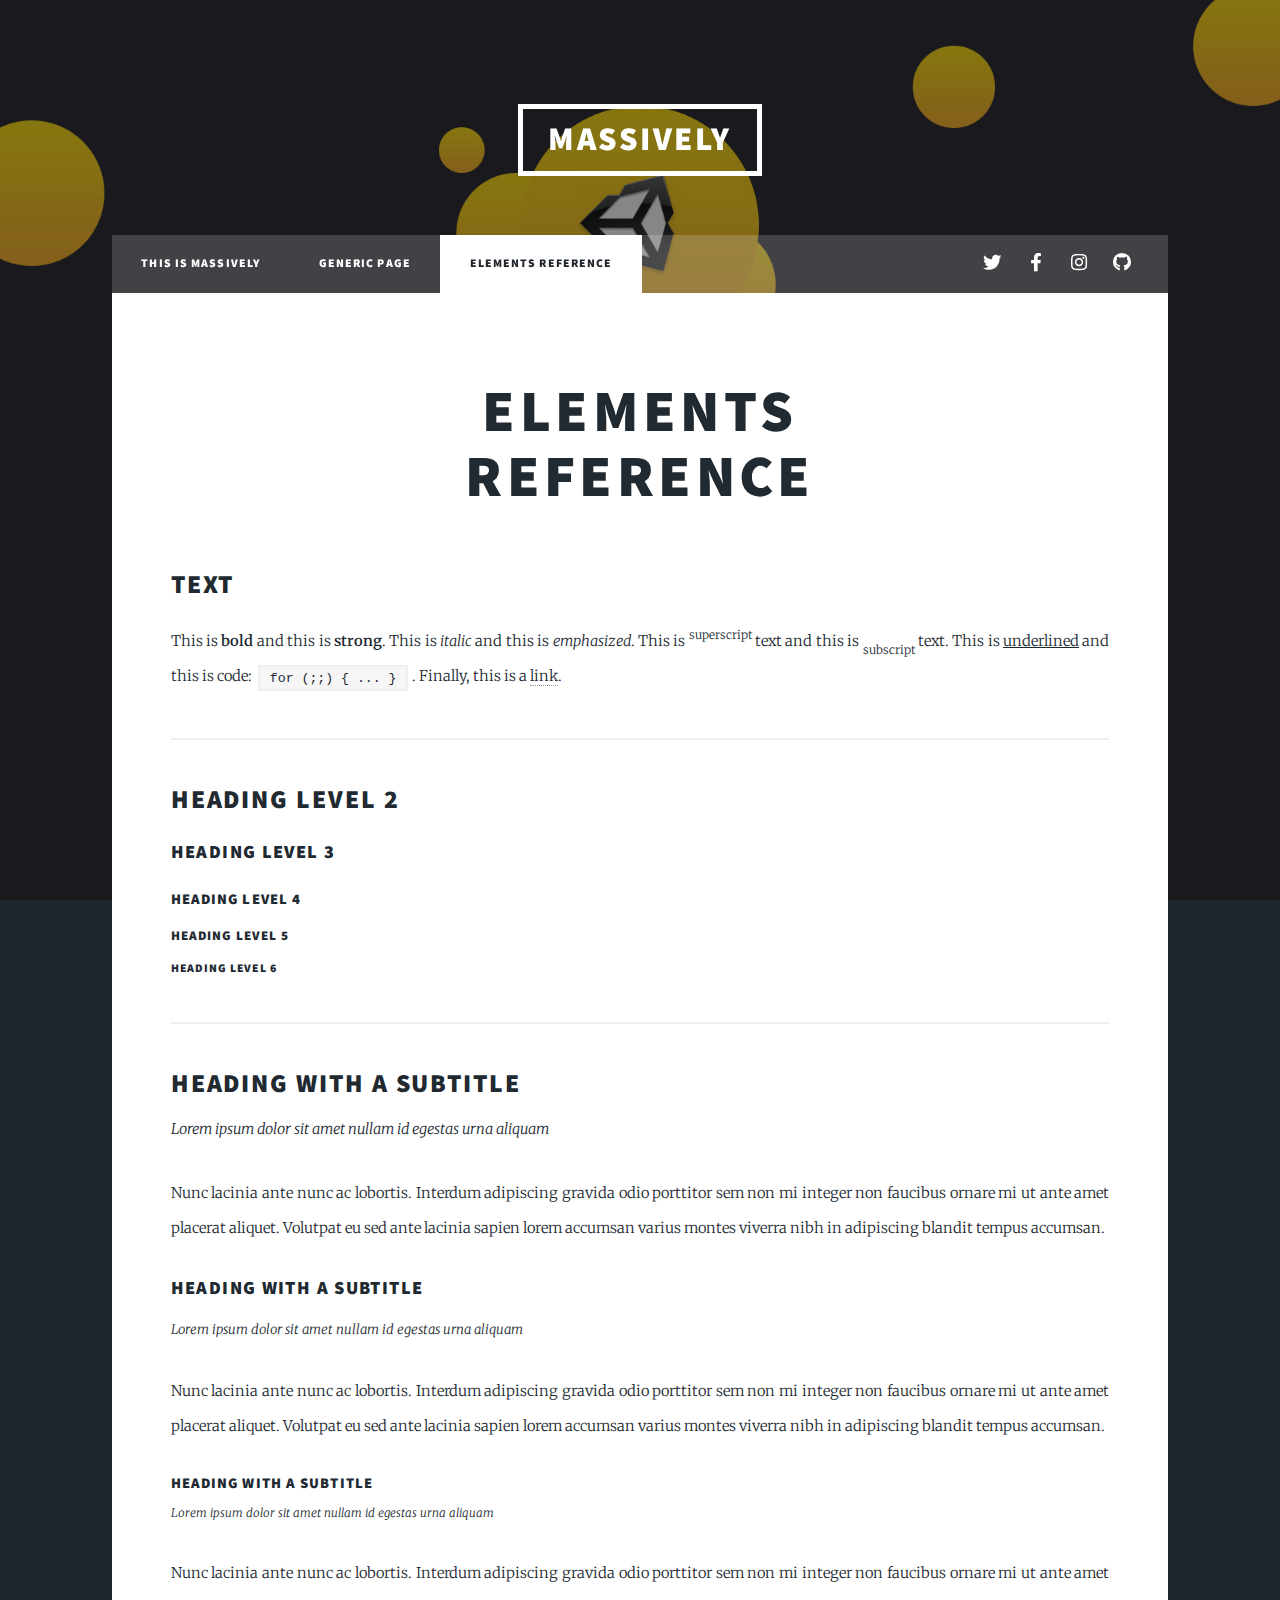
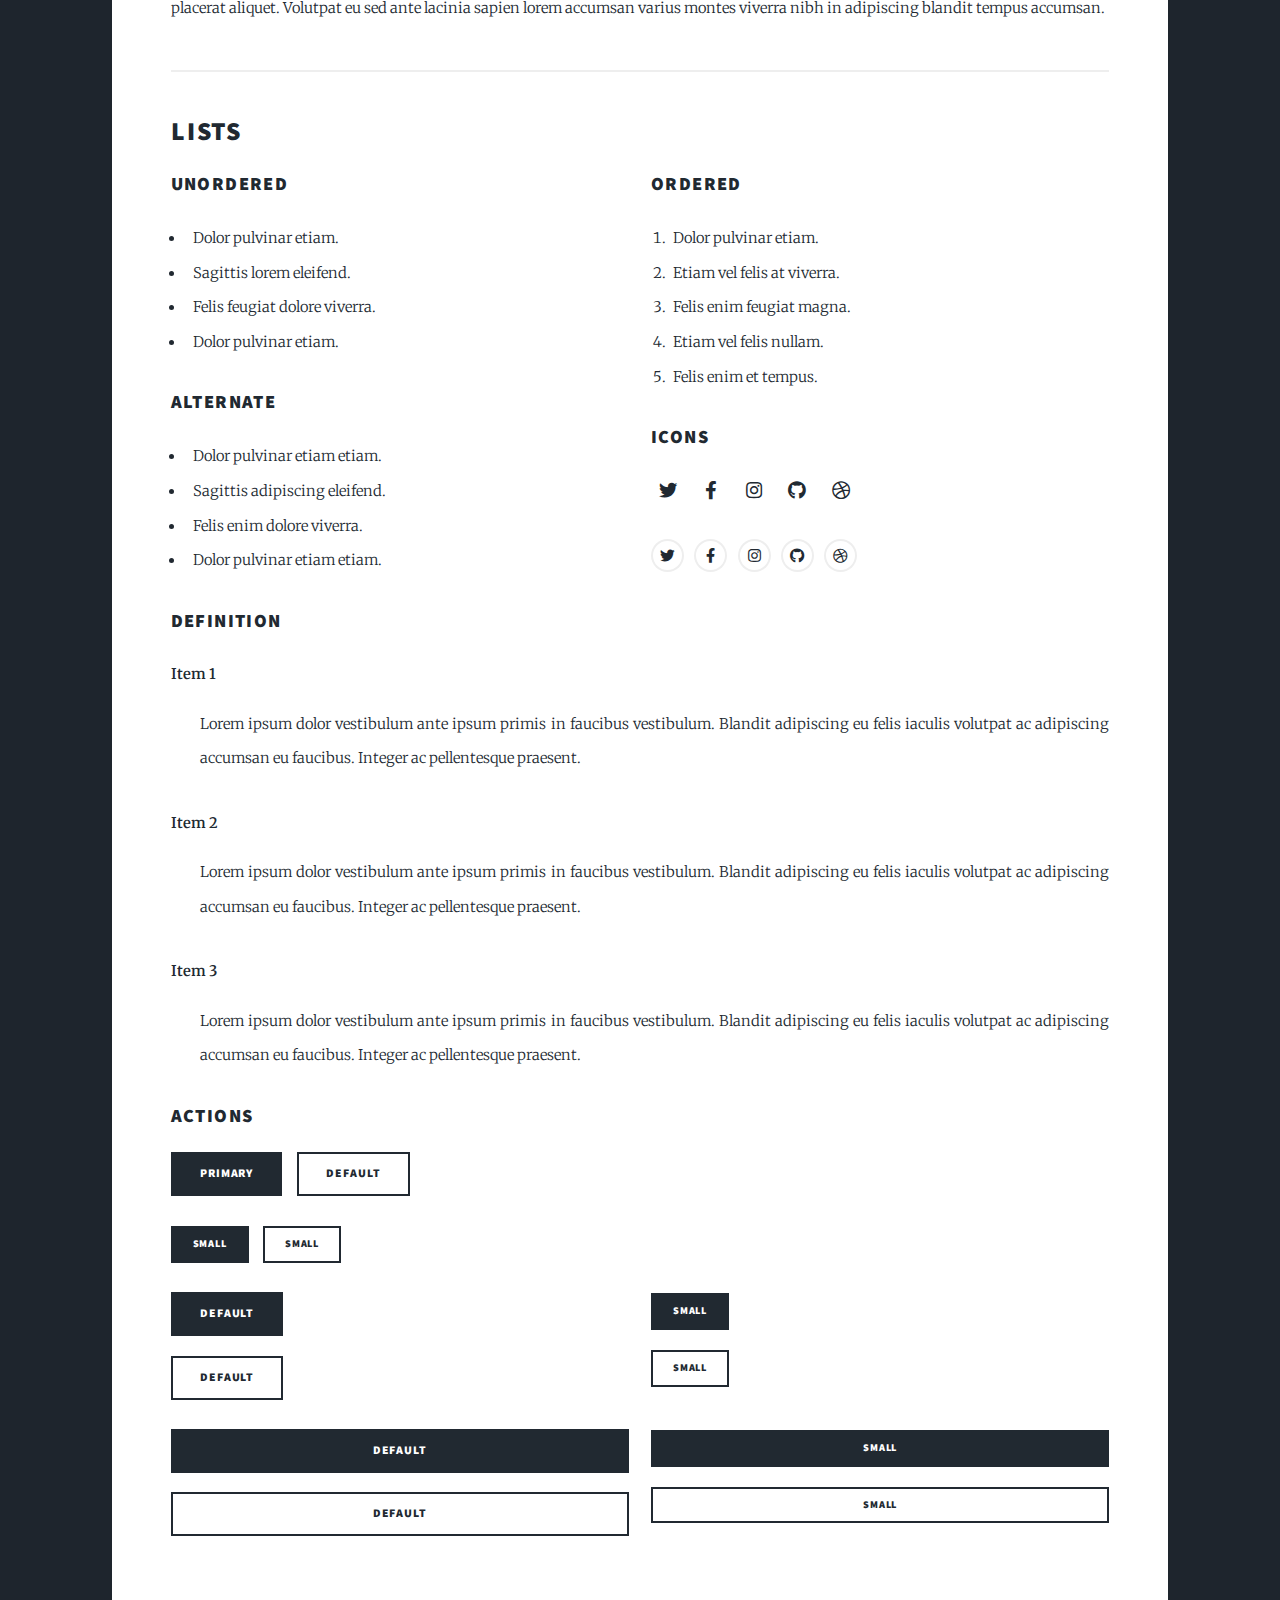
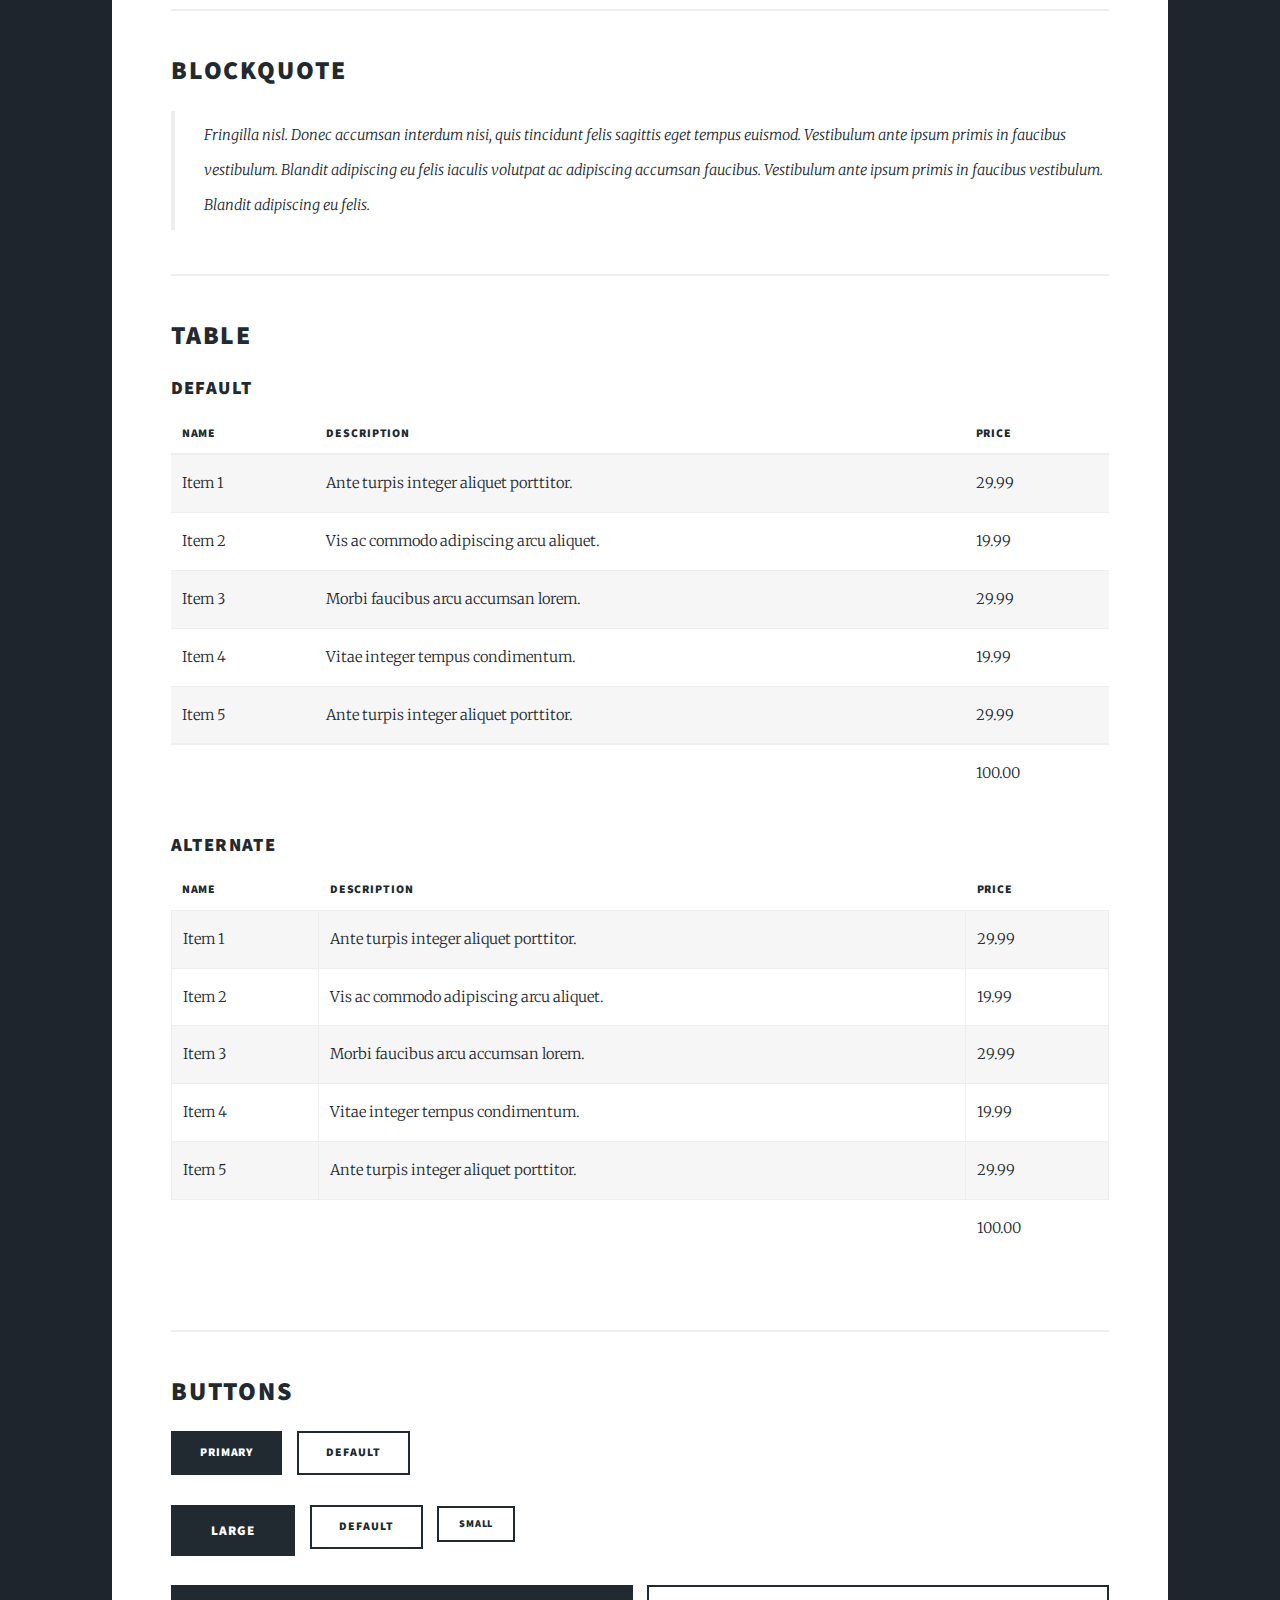
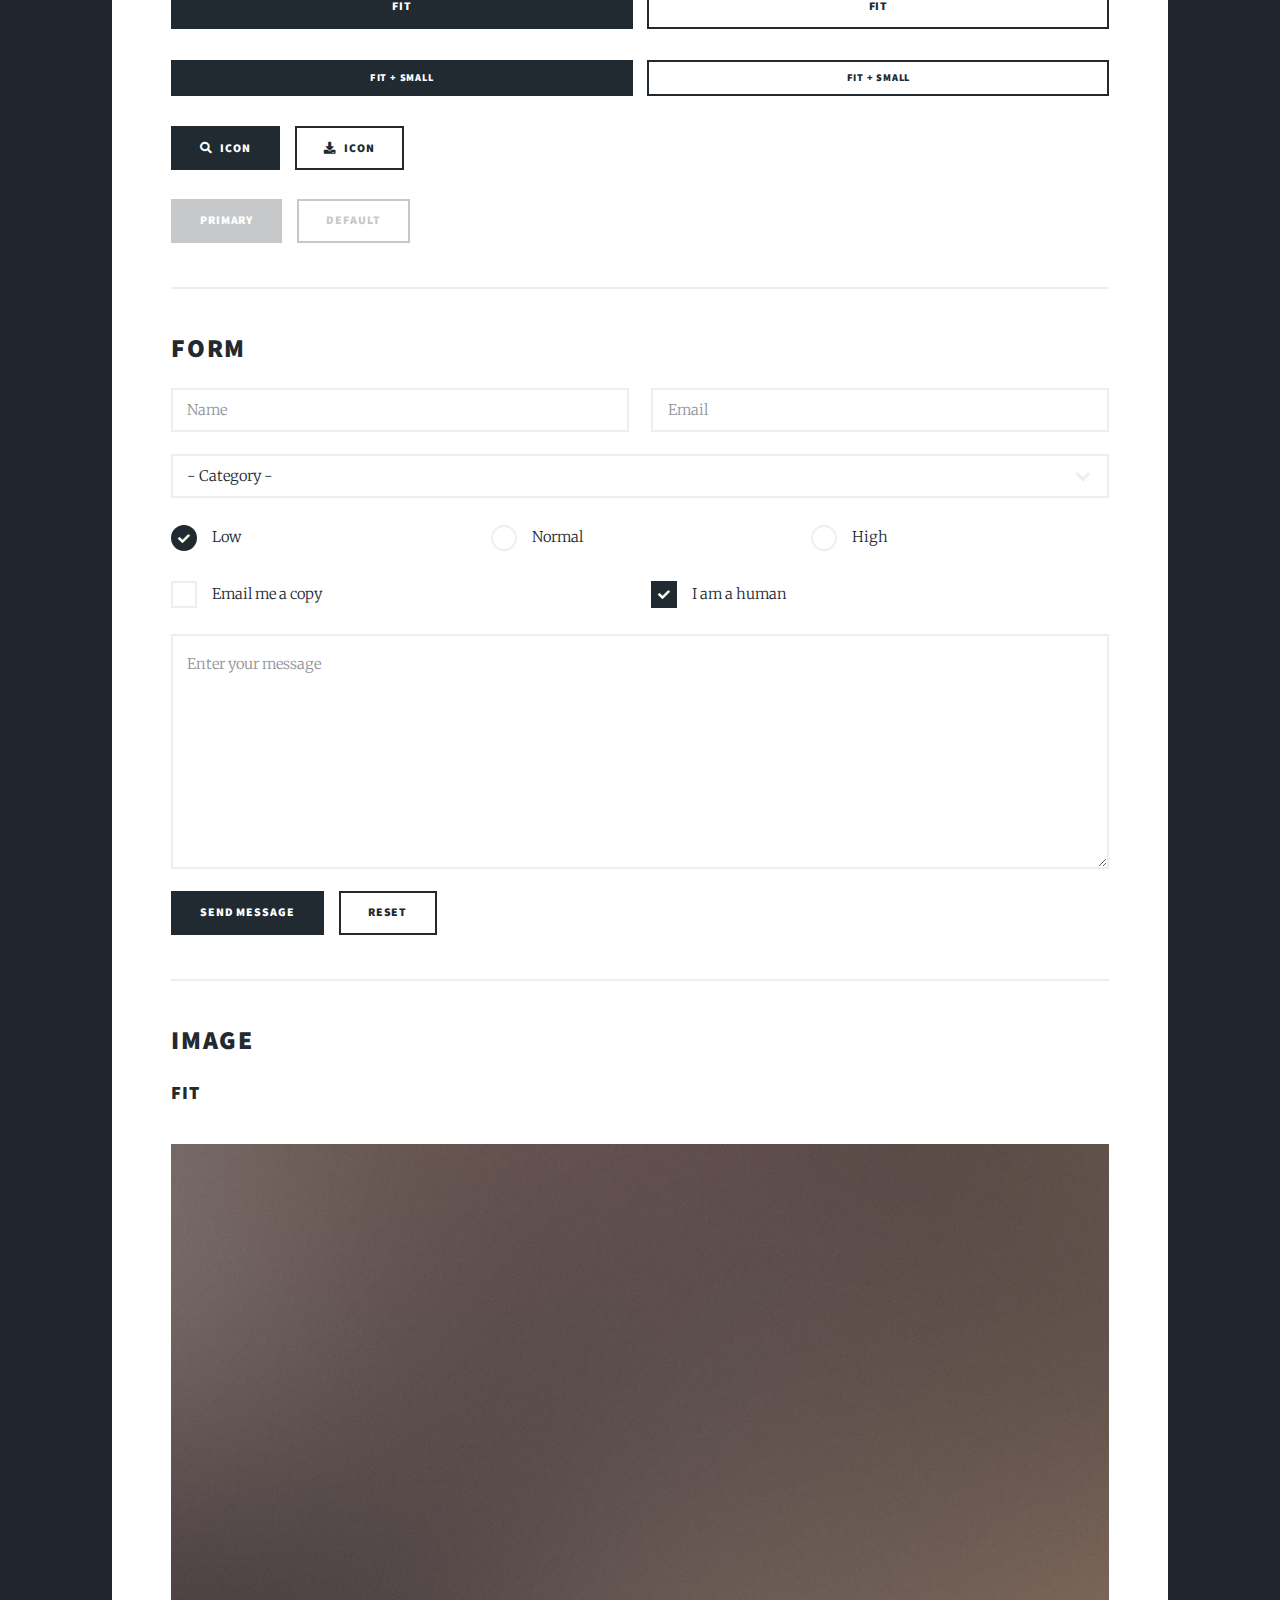
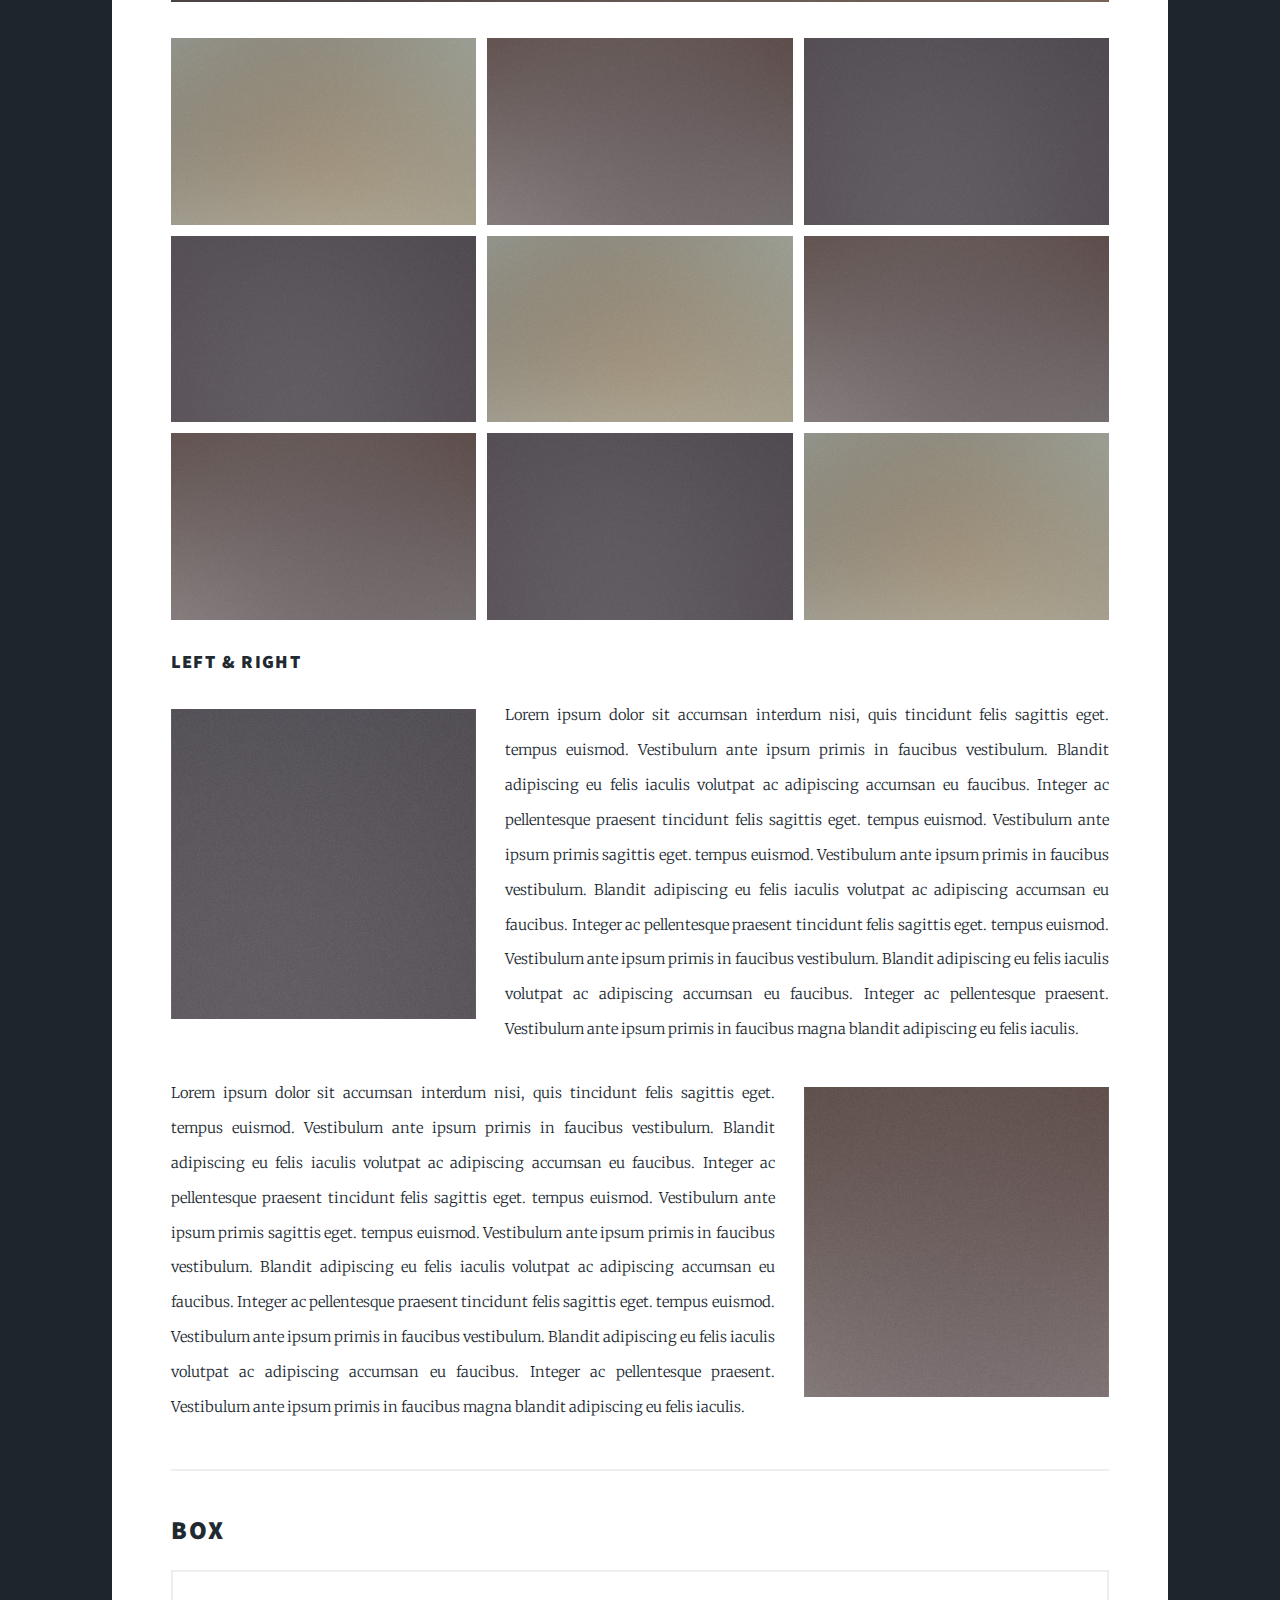
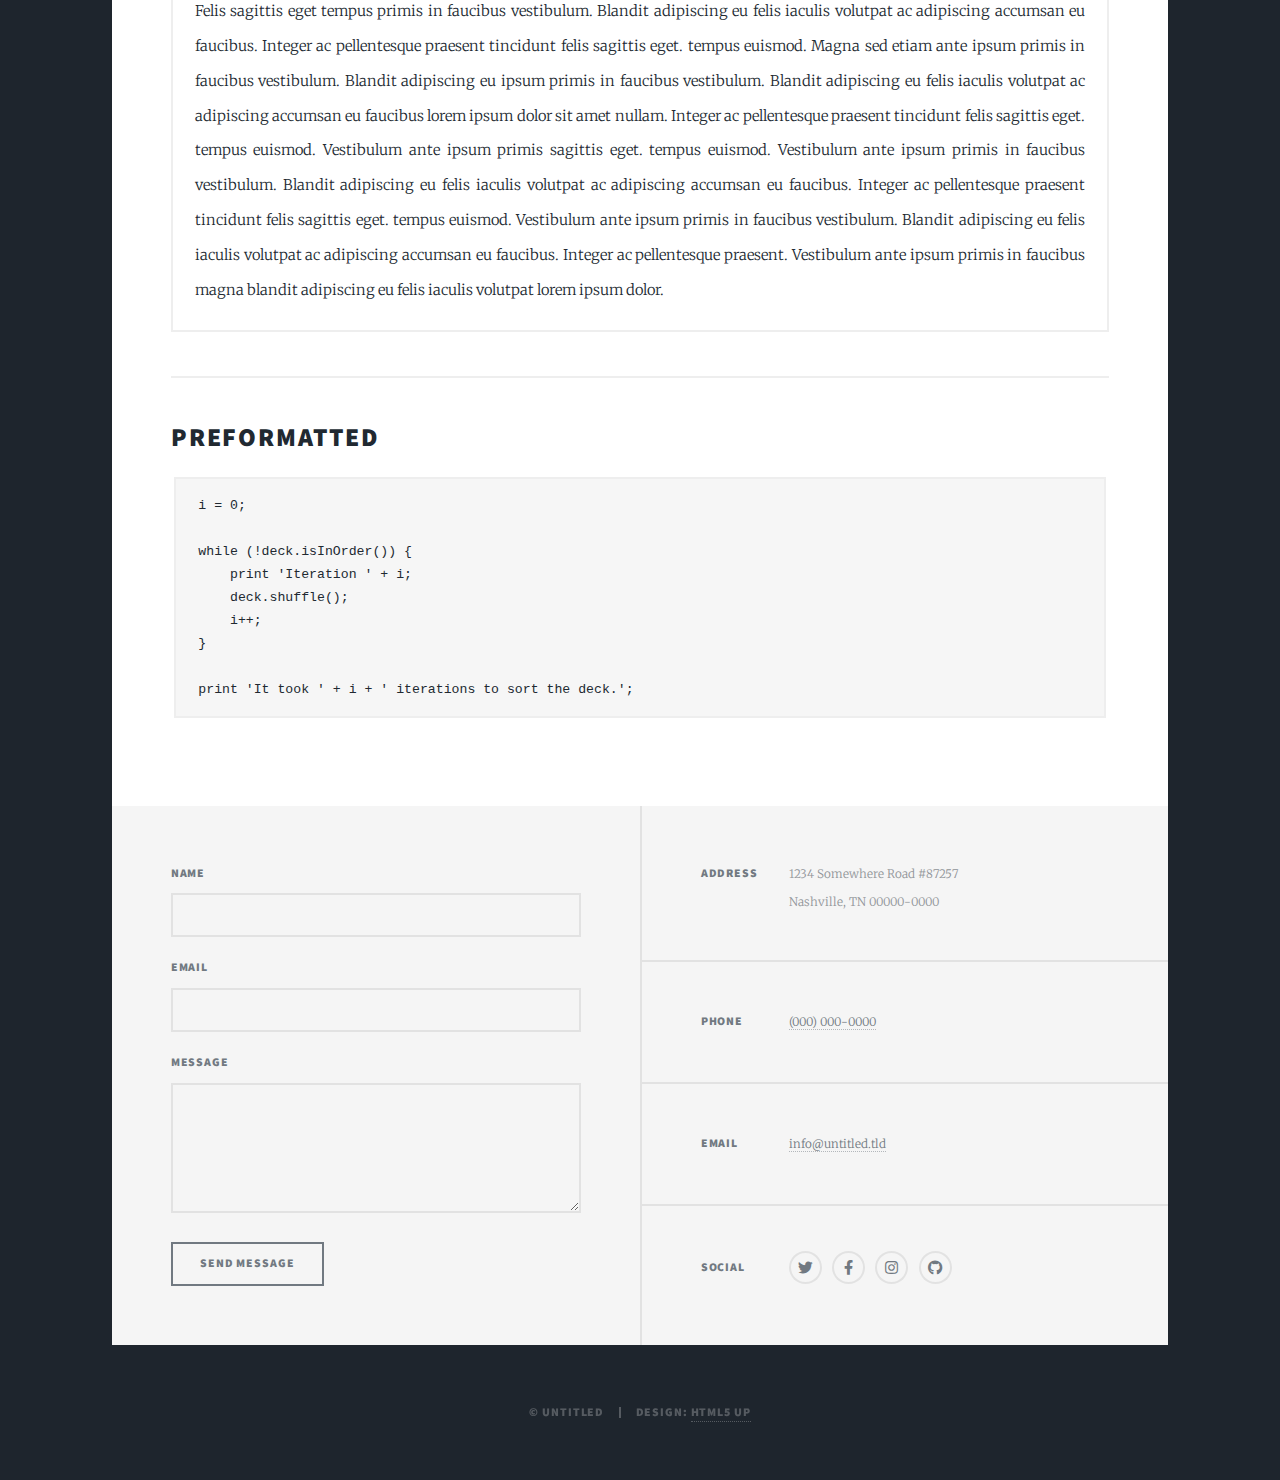
<file: elements.html>
<!DOCTYPE HTML>
<!--
	Massively by HTML5 UP
	html5up.net | @ajlkn
	Free for personal and commercial use under the CCA 3.0 license (html5up.net/license)
-->
<html>
	<head>
		<title>Elements Reference - Massively by HTML5 UP</title>
		<meta charset="utf-8" />
		<meta name="viewport" content="width=device-width, initial-scale=1, user-scalable=no" />
		<link rel="stylesheet" href="assets/css/main.css" />
		<noscript><link rel="stylesheet" href="assets/css/noscript.css" /></noscript>
	</head>
	<body class="is-preload">

		<!-- Wrapper -->
			<div id="wrapper">

				<!-- Header -->
					<header id="header">
						<a href="index.html" class="logo">Massively</a>
					</header>

				<!-- Nav -->
					<nav id="nav">
						<ul class="links">
							<li><a href="index.html">This is Massively</a></li>
							<li><a href="generic.html">Generic Page</a></li>
							<li class="active"><a href="elements.html">Elements Reference</a></li>
						</ul>
						<ul class="icons">
							<li><a href="#" class="icon brands fa-twitter"><span class="label">Twitter</span></a></li>
							<li><a href="#" class="icon brands fa-facebook-f"><span class="label">Facebook</span></a></li>
							<li><a href="#" class="icon brands fa-instagram"><span class="label">Instagram</span></a></li>
							<li><a href="#" class="icon brands fa-github"><span class="label">GitHub</span></a></li>
						</ul>
					</nav>

				<!-- Main -->
					<div id="main">

						<!-- Post -->
							<section class="post">
								<header class="major">
									<h1>Elements<br />
									Reference</h1>
								</header>

								<!-- Text stuff -->
									<h2>Text</h2>
									<p>This is <b>bold</b> and this is <strong>strong</strong>. This is <i>italic</i> and this is <em>emphasized</em>.
									This is <sup>superscript</sup> text and this is <sub>subscript</sub> text.
									This is <u>underlined</u> and this is code: <code>for (;;) { ... }</code>.
									Finally, this is a <a href="#">link</a>.</p>
									<hr />
									<h2>Heading Level 2</h2>
									<h3>Heading Level 3</h3>
									<h4>Heading Level 4</h4>
									<h5>Heading Level 5</h5>
									<h6>Heading Level 6</h6>
									<hr />
									<header>
										<h2>Heading with a Subtitle</h2>
										<p>Lorem ipsum dolor sit amet nullam id egestas urna aliquam</p>
									</header>
									<p>Nunc lacinia ante nunc ac lobortis. Interdum adipiscing gravida odio porttitor sem non mi integer non faucibus ornare mi ut ante amet placerat aliquet. Volutpat eu sed ante lacinia sapien lorem accumsan varius montes viverra nibh in adipiscing blandit tempus accumsan.</p>
									<header>
										<h3>Heading with a Subtitle</h3>
										<p>Lorem ipsum dolor sit amet nullam id egestas urna aliquam</p>
									</header>
									<p>Nunc lacinia ante nunc ac lobortis. Interdum adipiscing gravida odio porttitor sem non mi integer non faucibus ornare mi ut ante amet placerat aliquet. Volutpat eu sed ante lacinia sapien lorem accumsan varius montes viverra nibh in adipiscing blandit tempus accumsan.</p>
									<header>
										<h4>Heading with a Subtitle</h4>
										<p>Lorem ipsum dolor sit amet nullam id egestas urna aliquam</p>
									</header>
									<p>Nunc lacinia ante nunc ac lobortis. Interdum adipiscing gravida odio porttitor sem non mi integer non faucibus ornare mi ut ante amet placerat aliquet. Volutpat eu sed ante lacinia sapien lorem accumsan varius montes viverra nibh in adipiscing blandit tempus accumsan.</p>

									<hr />

								<!-- Lists -->
									<h2>Lists</h2>
									<div class="row">
										<div class="col-6 col-12-small">

											<h3>Unordered</h3>
											<ul>
												<li>Dolor pulvinar etiam.</li>
												<li>Sagittis lorem eleifend.</li>
												<li>Felis feugiat dolore viverra.</li>
												<li>Dolor pulvinar etiam.</li>
											</ul>

											<h3>Alternate</h3>
											<ul class="alt">
												<li>Dolor pulvinar etiam etiam.</li>
												<li>Sagittis adipiscing eleifend.</li>
												<li>Felis enim dolore viverra.</li>
												<li>Dolor pulvinar etiam etiam.</li>
											</ul>

										</div>
										<div class="col-6 col-12-small">

											<h3>Ordered</h3>
											<ol>
												<li>Dolor pulvinar etiam.</li>
												<li>Etiam vel felis at viverra.</li>
												<li>Felis enim feugiat magna.</li>
												<li>Etiam vel felis nullam.</li>
												<li>Felis enim et tempus.</li>
											</ol>

											<h3>Icons</h3>
											<ul class="icons">
												<li><a href="#" class="icon brands fa-twitter"><span class="label">Twitter</span></a></li>
												<li><a href="#" class="icon brands fa-facebook-f"><span class="label">Facebook</span></a></li>
												<li><a href="#" class="icon brands fa-instagram"><span class="label">Instagram</span></a></li>
												<li><a href="#" class="icon brands fa-github"><span class="label">Github</span></a></li>
												<li><a href="#" class="icon brands fa-dribbble"><span class="label">Dribbble</span></a></li>
											</ul>
											<ul class="icons alt">
												<li><a href="#" class="icon brands alt fa-twitter"><span class="label">Twitter</span></a></li>
												<li><a href="#" class="icon brands alt fa-facebook-f"><span class="label">Facebook</span></a></li>
												<li><a href="#" class="icon brands alt fa-instagram"><span class="label">Instagram</span></a></li>
												<li><a href="#" class="icon brands alt fa-github"><span class="label">Github</span></a></li>
												<li><a href="#" class="icon brands alt fa-dribbble"><span class="label">Dribbble</span></a></li>
											</ul>

										</div>
									</div>
									<h3>Definition</h3>
									<dl>
										<dt>Item 1</dt>
										<dd>
											<p>Lorem ipsum dolor vestibulum ante ipsum primis in faucibus vestibulum. Blandit adipiscing eu felis iaculis volutpat ac adipiscing accumsan eu faucibus. Integer ac pellentesque praesent.</p>
										</dd>
										<dt>Item 2</dt>
										<dd>
											<p>Lorem ipsum dolor vestibulum ante ipsum primis in faucibus vestibulum. Blandit adipiscing eu felis iaculis volutpat ac adipiscing accumsan eu faucibus. Integer ac pellentesque praesent.</p>
										</dd>
										<dt>Item 3</dt>
										<dd>
											<p>Lorem ipsum dolor vestibulum ante ipsum primis in faucibus vestibulum. Blandit adipiscing eu felis iaculis volutpat ac adipiscing accumsan eu faucibus. Integer ac pellentesque praesent.</p>
										</dd>
									</dl>

									<h3>Actions</h3>
									<ul class="actions">
										<li><a href="#" class="button primary">Primary</a></li>
										<li><a href="#" class="button">Default</a></li>
									</ul>
									<ul class="actions small">
										<li><a href="#" class="button primary small">Small</a></li>
										<li><a href="#" class="button small">Small</a></li>
									</ul>
									<div class="row">
										<div class="col-6 col-12-small">
											<ul class="actions stacked">
												<li><a href="#" class="button primary">Default</a></li>
												<li><a href="#" class="button">Default</a></li>
											</ul>
										</div>
										<div class="col-6 col-12-small">
											<ul class="actions stacked">
												<li><a href="#" class="button primary small">Small</a></li>
												<li><a href="#" class="button small">Small</a></li>
											</ul>
										</div>
									</div>
									<div class="row">
										<div class="col-6 col-12-small">
											<ul class="actions stacked">
												<li><a href="#" class="button primary fit">Default</a></li>
												<li><a href="#" class="button fit">Default</a></li>
											</ul>
										</div>
										<div class="col-6 col-12-small">
											<ul class="actions stacked">
												<li><a href="#" class="button primary small fit">Small</a></li>
												<li><a href="#" class="button small fit">Small</a></li>
											</ul>
										</div>
									</div>

									<hr />

								<!-- Blockquote -->
									<h2>Blockquote</h2>
									<blockquote>Fringilla nisl. Donec accumsan interdum nisi, quis tincidunt felis sagittis eget tempus euismod. Vestibulum ante ipsum primis in faucibus vestibulum. Blandit adipiscing eu felis iaculis volutpat ac adipiscing accumsan faucibus. Vestibulum ante ipsum primis in faucibus vestibulum. Blandit adipiscing eu felis.</blockquote>

									<hr />

								<!-- Table -->
									<h2>Table</h2>

									<h3>Default</h3>
									<div class="table-wrapper">
										<table>
											<thead>
												<tr>
													<th>Name</th>
													<th>Description</th>
													<th>Price</th>
												</tr>
											</thead>
											<tbody>
												<tr>
													<td>Item 1</td>
													<td>Ante turpis integer aliquet porttitor.</td>
													<td>29.99</td>
												</tr>
												<tr>
													<td>Item 2</td>
													<td>Vis ac commodo adipiscing arcu aliquet.</td>
													<td>19.99</td>
												</tr>
												<tr>
													<td>Item 3</td>
													<td> Morbi faucibus arcu accumsan lorem.</td>
													<td>29.99</td>
												</tr>
												<tr>
													<td>Item 4</td>
													<td>Vitae integer tempus condimentum.</td>
													<td>19.99</td>
												</tr>
												<tr>
													<td>Item 5</td>
													<td>Ante turpis integer aliquet porttitor.</td>
													<td>29.99</td>
												</tr>
											</tbody>
											<tfoot>
												<tr>
													<td colspan="2"></td>
													<td>100.00</td>
												</tr>
											</tfoot>
										</table>
									</div>

									<h3>Alternate</h3>
									<div class="table-wrapper">
										<table class="alt">
											<thead>
												<tr>
													<th>Name</th>
													<th>Description</th>
													<th>Price</th>
												</tr>
											</thead>
											<tbody>
												<tr>
													<td>Item 1</td>
													<td>Ante turpis integer aliquet porttitor.</td>
													<td>29.99</td>
												</tr>
												<tr>
													<td>Item 2</td>
													<td>Vis ac commodo adipiscing arcu aliquet.</td>
													<td>19.99</td>
												</tr>
												<tr>
													<td>Item 3</td>
													<td> Morbi faucibus arcu accumsan lorem.</td>
													<td>29.99</td>
												</tr>
												<tr>
													<td>Item 4</td>
													<td>Vitae integer tempus condimentum.</td>
													<td>19.99</td>
												</tr>
												<tr>
													<td>Item 5</td>
													<td>Ante turpis integer aliquet porttitor.</td>
													<td>29.99</td>
												</tr>
											</tbody>
											<tfoot>
												<tr>
													<td colspan="2"></td>
													<td>100.00</td>
												</tr>
											</tfoot>
										</table>
									</div>

									<hr />

								<!-- Buttons -->
									<h2>Buttons</h2>
									<ul class="actions">
										<li><a href="#" class="button primary">Primary</a></li>
										<li><a href="#" class="button">Default</a></li>
									</ul>
									<ul class="actions">
										<li><a href="#" class="button primary large">Large</a></li>
										<li><a href="#" class="button">Default</a></li>
										<li><a href="#" class="button small">Small</a></li>
									</ul>
									<ul class="actions fit">
										<li><a href="#" class="button primary fit">Fit</a></li>
										<li><a href="#" class="button fit">Fit</a></li>
									</ul>
									<ul class="actions fit small">
										<li><a href="#" class="button primary fit small">Fit + Small</a></li>
										<li><a href="#" class="button fit small">Fit + Small</a></li>
									</ul>
									<ul class="actions">
										<li><a href="#" class="button primary icon solid fa-search">Icon</a></li>
										<li><a href="#" class="button icon solid fa-download">Icon</a></li>
									</ul>
									<ul class="actions">
										<li><span class="button primary disabled">Primary</span></li>
										<li><span class="button disabled">Default</span></li>
									</ul>

									<hr />

								<!-- Form -->
									<h2>Form</h2>

									<form method="post" action="#">
										<div class="row gtr-uniform">
											<div class="col-6 col-12-xsmall">
												<input type="text" name="demo-name" id="demo-name" value="" placeholder="Name" />
											</div>
											<div class="col-6 col-12-xsmall">
												<input type="email" name="demo-email" id="demo-email" value="" placeholder="Email" />
											</div>
											<!-- Break -->
											<div class="col-12">
												<select name="demo-category" id="demo-category">
													<option value="">- Category -</option>
													<option value="1">Manufacturing</option>
													<option value="1">Shipping</option>
													<option value="1">Administration</option>
													<option value="1">Human Resources</option>
												</select>
											</div>
											<!-- Break -->
											<div class="col-4 col-12-small">
												<input type="radio" id="demo-priority-low" name="demo-priority" checked>
												<label for="demo-priority-low">Low</label>
											</div>
											<div class="col-4 col-12-small">
												<input type="radio" id="demo-priority-normal" name="demo-priority">
												<label for="demo-priority-normal">Normal</label>
											</div>
											<div class="col-4 col-12-small">
												<input type="radio" id="demo-priority-high" name="demo-priority">
												<label for="demo-priority-high">High</label>
											</div>
											<!-- Break -->
											<div class="col-6 col-12-small">
												<input type="checkbox" id="demo-copy" name="demo-copy">
												<label for="demo-copy">Email me a copy</label>
											</div>
											<div class="col-6 col-12-small">
												<input type="checkbox" id="demo-human" name="demo-human" checked>
												<label for="demo-human">I am a human</label>
											</div>
											<!-- Break -->
											<div class="col-12">
												<textarea name="demo-message" id="demo-message" placeholder="Enter your message" rows="6"></textarea>
											</div>
											<!-- Break -->
											<div class="col-12">
												<ul class="actions">
													<li><input type="submit" value="Send Message" class="primary" /></li>
													<li><input type="reset" value="Reset" /></li>
												</ul>
											</div>
										</div>
									</form>

									<hr />

								<!-- Image -->
									<h2>Image</h2>

									<h3>Fit</h3>
									<span class="image fit"><img src="images/pic01.jpg" alt="" /></span>
									<div class="box alt">
										<div class="row gtr-50 gtr-uniform">
											<div class="col-4"><span class="image fit"><img src="images/pic02.jpg" alt="" /></span></div>
											<div class="col-4"><span class="image fit"><img src="images/pic03.jpg" alt="" /></span></div>
											<div class="col-4"><span class="image fit"><img src="images/pic04.jpg" alt="" /></span></div>
											<!-- Break -->
											<div class="col-4"><span class="image fit"><img src="images/pic04.jpg" alt="" /></span></div>
											<div class="col-4"><span class="image fit"><img src="images/pic02.jpg" alt="" /></span></div>
											<div class="col-4"><span class="image fit"><img src="images/pic03.jpg" alt="" /></span></div>
											<!-- Break -->
											<div class="col-4"><span class="image fit"><img src="images/pic03.jpg" alt="" /></span></div>
											<div class="col-4"><span class="image fit"><img src="images/pic04.jpg" alt="" /></span></div>
											<div class="col-4"><span class="image fit"><img src="images/pic02.jpg" alt="" /></span></div>
										</div>
									</div>

									<h3>Left &amp; Right</h3>
									<p><span class="image left"><img src="images/pic08.jpg" alt="" /></span>Lorem ipsum dolor sit accumsan interdum nisi, quis tincidunt felis sagittis eget. tempus euismod. Vestibulum ante ipsum primis in faucibus vestibulum. Blandit adipiscing eu felis iaculis volutpat ac adipiscing accumsan eu faucibus. Integer ac pellentesque praesent tincidunt felis sagittis eget. tempus euismod. Vestibulum ante ipsum primis sagittis eget. tempus euismod. Vestibulum ante ipsum primis in faucibus vestibulum. Blandit adipiscing eu felis iaculis volutpat ac adipiscing accumsan eu faucibus. Integer ac pellentesque praesent tincidunt felis sagittis eget. tempus euismod. Vestibulum ante ipsum primis in faucibus vestibulum. Blandit adipiscing eu felis iaculis volutpat ac adipiscing accumsan eu faucibus. Integer ac pellentesque praesent. Vestibulum ante ipsum primis in faucibus magna blandit adipiscing eu felis iaculis.</p>
									<p><span class="image right"><img src="images/pic09.jpg" alt="" /></span>Lorem ipsum dolor sit accumsan interdum nisi, quis tincidunt felis sagittis eget. tempus euismod. Vestibulum ante ipsum primis in faucibus vestibulum. Blandit adipiscing eu felis iaculis volutpat ac adipiscing accumsan eu faucibus. Integer ac pellentesque praesent tincidunt felis sagittis eget. tempus euismod. Vestibulum ante ipsum primis sagittis eget. tempus euismod. Vestibulum ante ipsum primis in faucibus vestibulum. Blandit adipiscing eu felis iaculis volutpat ac adipiscing accumsan eu faucibus. Integer ac pellentesque praesent tincidunt felis sagittis eget. tempus euismod. Vestibulum ante ipsum primis in faucibus vestibulum. Blandit adipiscing eu felis iaculis volutpat ac adipiscing accumsan eu faucibus. Integer ac pellentesque praesent. Vestibulum ante ipsum primis in faucibus magna blandit adipiscing eu felis iaculis.</p>

									<hr />

								<!-- Box -->
									<h2>Box</h2>
									<div class="box">
										<p>Felis sagittis eget tempus primis in faucibus vestibulum. Blandit adipiscing eu felis iaculis volutpat ac adipiscing accumsan eu faucibus. Integer ac pellentesque praesent tincidunt felis sagittis eget. tempus euismod. Magna sed etiam ante ipsum primis in faucibus vestibulum. Blandit adipiscing eu ipsum primis in faucibus vestibulum. Blandit adipiscing eu felis iaculis volutpat ac adipiscing accumsan eu faucibus lorem ipsum dolor sit amet nullam. Integer ac pellentesque praesent tincidunt felis sagittis eget. tempus euismod. Vestibulum ante ipsum primis sagittis eget. tempus euismod. Vestibulum ante ipsum primis in faucibus vestibulum. Blandit adipiscing eu felis iaculis volutpat ac adipiscing accumsan eu faucibus. Integer ac pellentesque praesent tincidunt felis sagittis eget. tempus euismod. Vestibulum ante ipsum primis in faucibus vestibulum. Blandit adipiscing eu felis iaculis volutpat ac adipiscing accumsan eu faucibus. Integer ac pellentesque praesent. Vestibulum ante ipsum primis in faucibus magna blandit adipiscing eu felis iaculis volutpat lorem ipsum dolor.</p>
									</div>

									<hr />

								<!-- Preformatted Code -->
									<h2>Preformatted</h2>
									<pre><code>i = 0;

while (!deck.isInOrder()) {
    print 'Iteration ' + i;
    deck.shuffle();
    i++;
}

print 'It took ' + i + ' iterations to sort the deck.';
</code></pre>

							</section>

					</div>

				<!-- Footer -->
					<footer id="footer">
						<section>
							<form method="post" action="#">
								<div class="fields">
									<div class="field">
										<label for="name">Name</label>
										<input type="text" name="name" id="name" />
									</div>
									<div class="field">
										<label for="email">Email</label>
										<input type="text" name="email" id="email" />
									</div>
									<div class="field">
										<label for="message">Message</label>
										<textarea name="message" id="message" rows="3"></textarea>
									</div>
								</div>
								<ul class="actions">
									<li><input type="submit" value="Send Message" /></li>
								</ul>
							</form>
						</section>
						<section class="split contact">
							<section class="alt">
								<h3>Address</h3>
								<p>1234 Somewhere Road #87257<br />
								Nashville, TN 00000-0000</p>
							</section>
							<section>
								<h3>Phone</h3>
								<p><a href="#">(000) 000-0000</a></p>
							</section>
							<section>
								<h3>Email</h3>
								<p><a href="#">info@untitled.tld</a></p>
							</section>
							<section>
								<h3>Social</h3>
								<ul class="icons alt">
									<li><a href="#" class="icon brands alt fa-twitter"><span class="label">Twitter</span></a></li>
									<li><a href="#" class="icon brands alt fa-facebook-f"><span class="label">Facebook</span></a></li>
									<li><a href="#" class="icon brands alt fa-instagram"><span class="label">Instagram</span></a></li>
									<li><a href="#" class="icon brands alt fa-github"><span class="label">GitHub</span></a></li>
								</ul>
							</section>
						</section>
					</footer>

				<!-- Copyright -->
					<div id="copyright">
						<ul><li>&copy; Untitled</li><li>Design: <a href="https://html5up.net">HTML5 UP</a></li></ul>
					</div>

			</div>

		<!-- Scripts -->
			<script src="assets/js/jquery.min.js"></script>
			<script src="assets/js/jquery.scrollex.min.js"></script>
			<script src="assets/js/jquery.scrolly.min.js"></script>
			<script src="assets/js/browser.min.js"></script>
			<script src="assets/js/breakpoints.min.js"></script>
			<script src="assets/js/util.js"></script>
			<script src="assets/js/main.js"></script>

	</body>
</html>
</file>
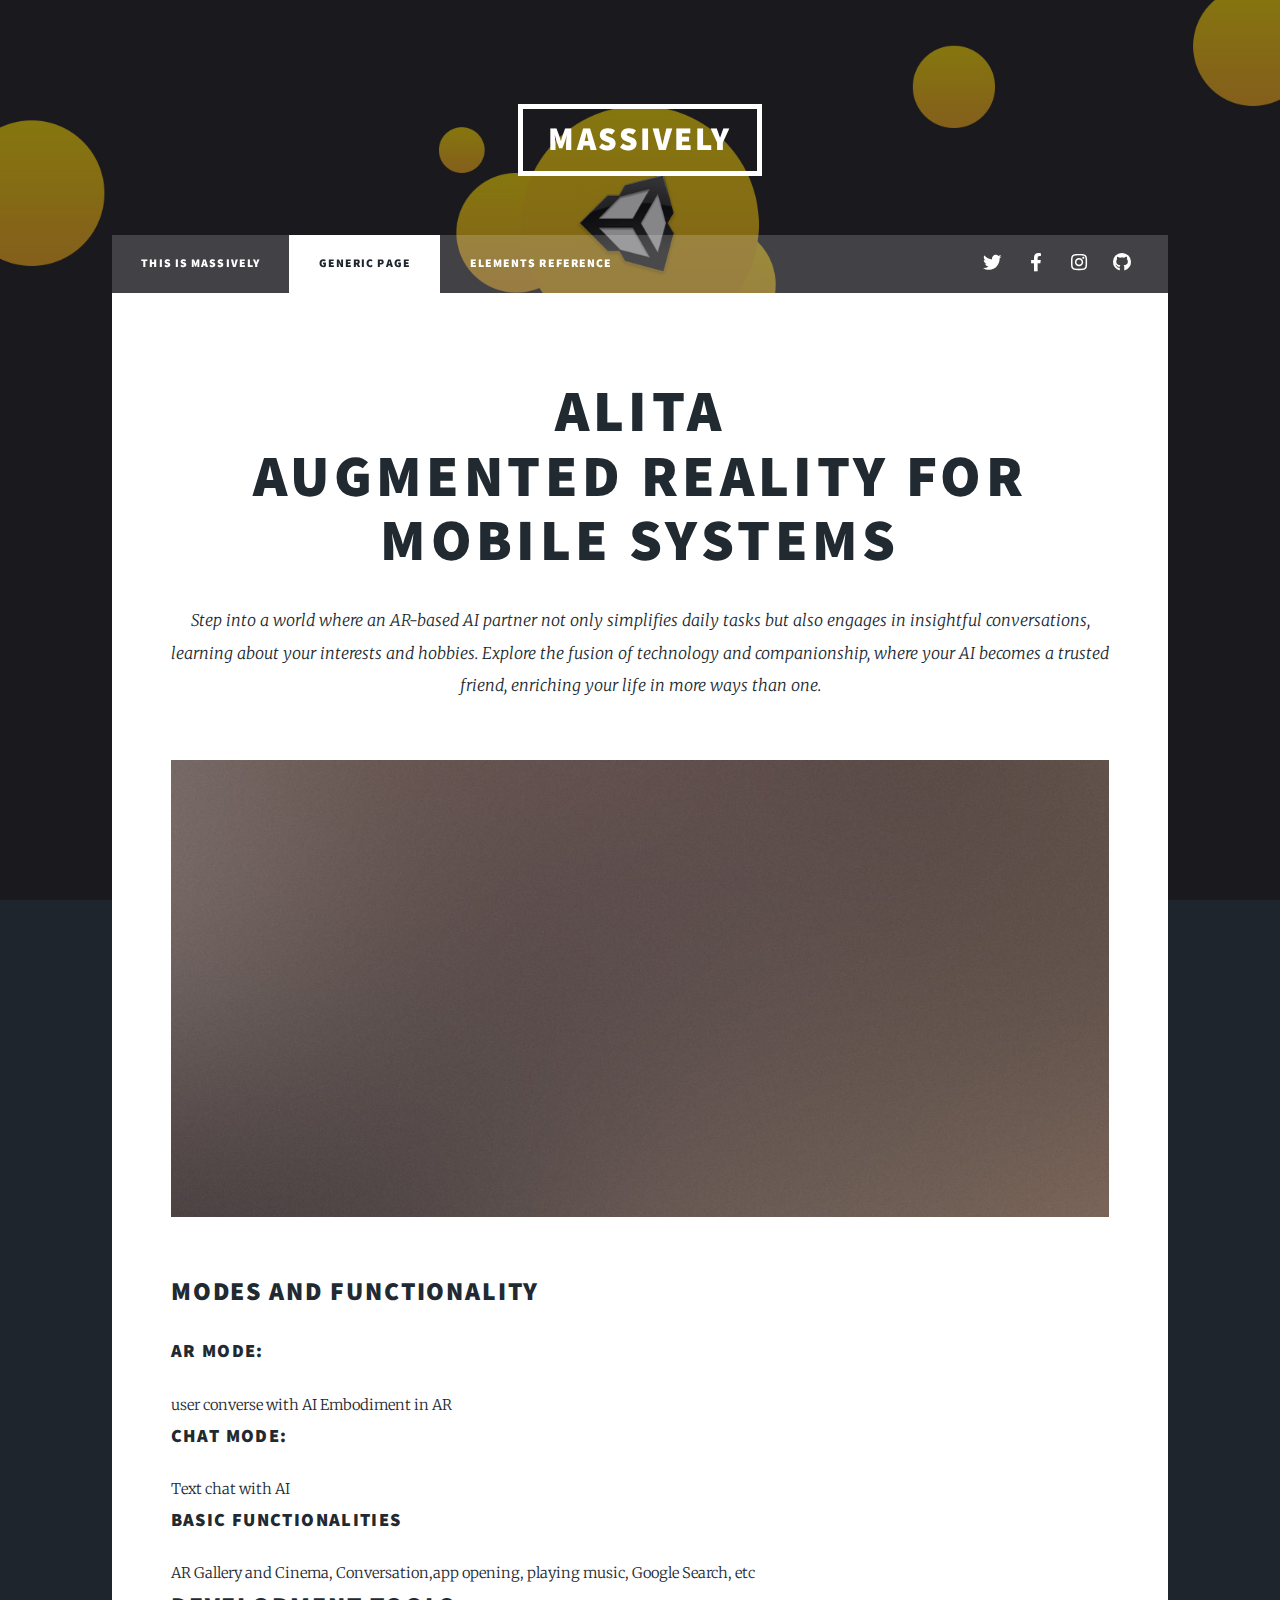
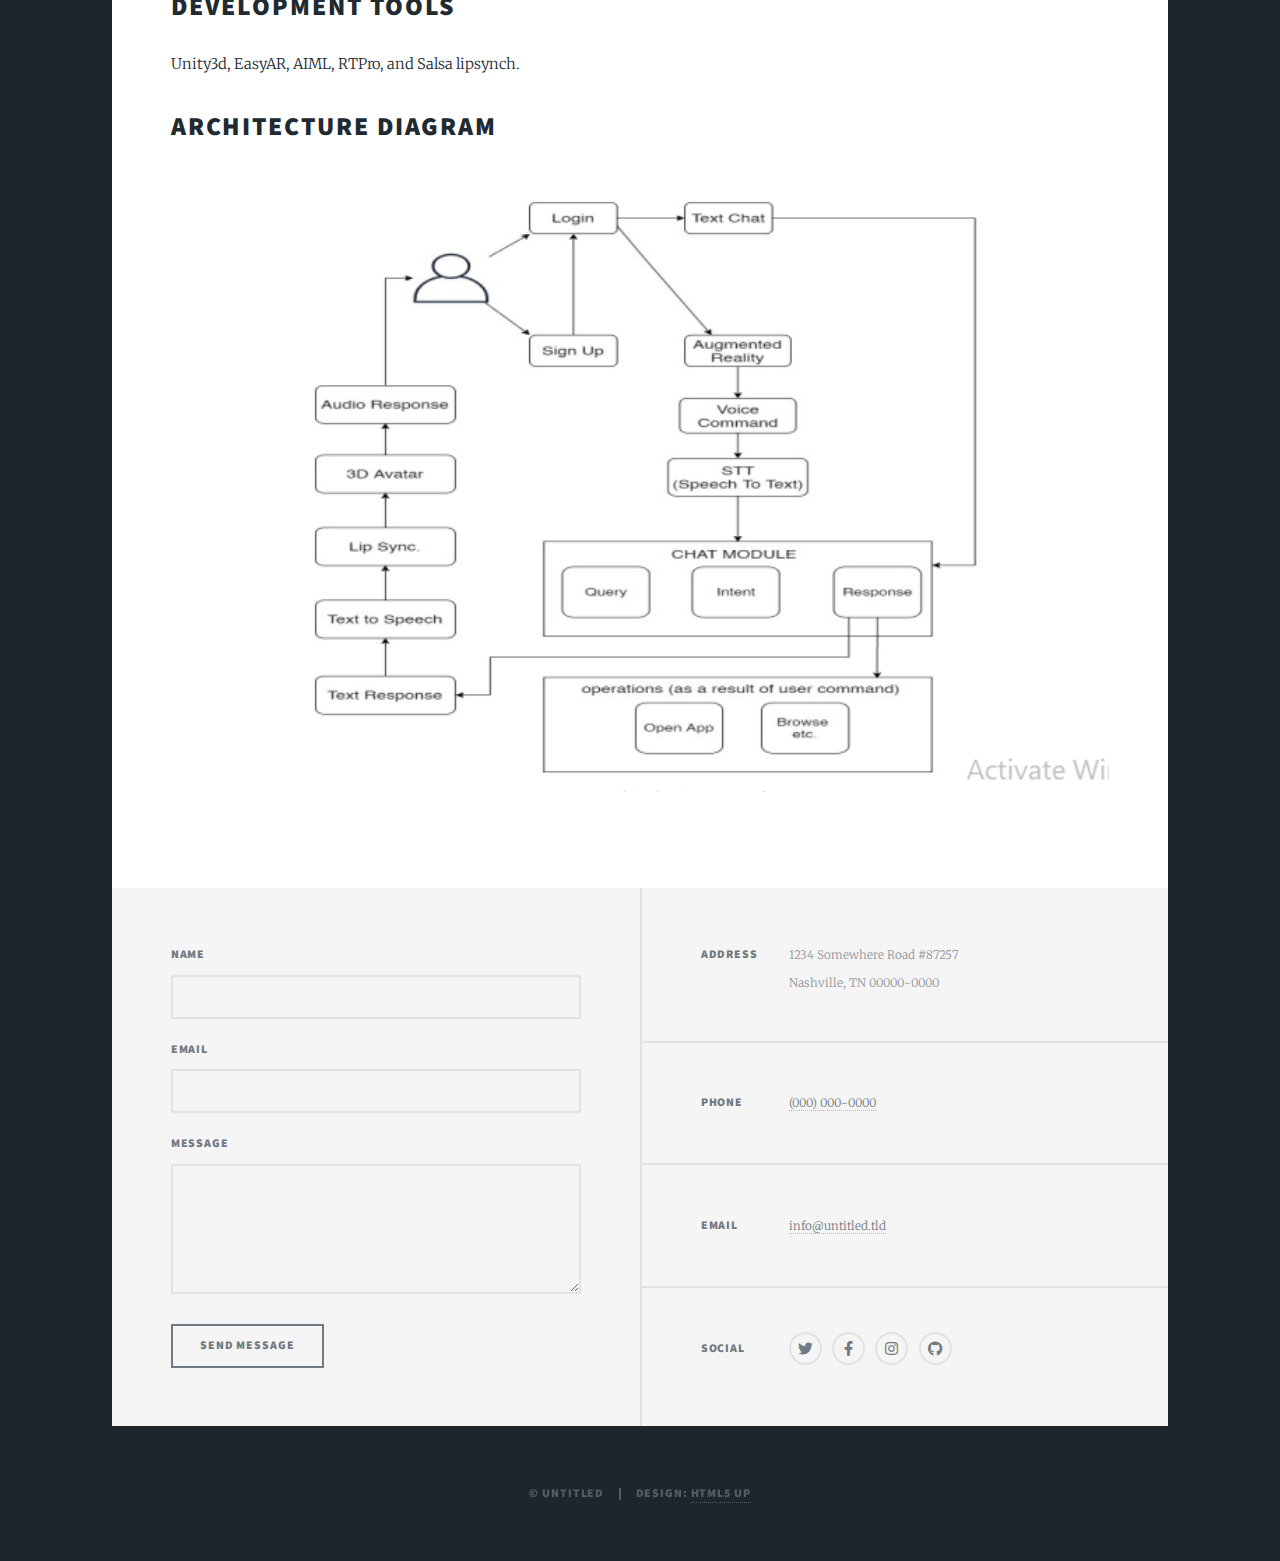
<file: generic.html>
<!DOCTYPE HTML>
<!--
	Massively by HTML5 UP
	html5up.net | @ajlkn
	Free for personal and commercial use under the CCA 3.0 license (html5up.net/license)
-->
<html>
	<head>
		<title>Generic Page - Massively by HTML5 UP</title>
		<meta charset="utf-8" />
		<meta name="viewport" content="width=device-width, initial-scale=1, user-scalable=no" />
		<link rel="stylesheet" href="assets/css/main.css" />
		<noscript><link rel="stylesheet" href="assets/css/noscript.css" /></noscript>
	</head>
	<body class="is-preload">

		<!-- Wrapper -->
			<div id="wrapper">

				<!-- Header -->
					<header id="header">
						<a href="index.html" class="logo">Massively</a>
					</header>

				<!-- Nav -->
					<nav id="nav">
						<ul class="links">
							<li><a href="index.html">This is Massively</a></li>
							<li class="active"><a href="generic.html">Generic Page</a></li>
							<li><a href="elements.html">Elements Reference</a></li>
						</ul>
						<ul class="icons">
							<li><a href="#" class="icon brands fa-twitter"><span class="label">Twitter</span></a></li>
							<li><a href="#" class="icon brands fa-facebook-f"><span class="label">Facebook</span></a></li>
							<li><a href="#" class="icon brands fa-instagram"><span class="label">Instagram</span></a></li>
							<li><a href="#" class="icon brands fa-github"><span class="label">GitHub</span></a></li>
						</ul>
					</nav>

				<!-- Main -->
					<div id="main">

						<!-- Post -->
							<section class="post">
								<header class="major">
									
									<h1>ALITA<br />
									Augmented reality for mobile systems</h1>
									<p>Step into a world where an AR-based AI partner not only simplifies daily tasks but also 
										engages in insightful conversations, learning about your interests and hobbies. Explore the fusion of technology and companionship,
									 where your AI becomes a trusted friend, enriching your life in more ways than one.</p>
								</header>
								<div class="image main"><img src="images/pic01.jpg" alt="" /></div>
								<h2>Modes and Functionality</h2>
								<p>
									<h3>AR Mode:</h3>  user converse with AI Embodiment in AR
									<h3>Chat Mode:</h3>  Text chat with AI
									<h3>Basic Functionalities</h3>
									AR Gallery and Cinema, Conversation,app opening, playing music, Google Search, etc
									<h2>Development Tools</h2>
									Unity3d, EasyAR, AIML, RTPro, and Salsa lipsynch.</p>
									<h2>Architecture Diagram</h2>
									<div class="image fit"><img src="images/Arch.PNG" alt=""  />

									</div>
									
								
							</section>
							
					</div>

				<!-- Footer -->
					<footer id="footer">
						<section>
							<form method="post" action="#">
								<div class="fields">
									<div class="field">
										<label for="name">Name</label>
										<input type="text" name="name" id="name" />
									</div>
									<div class="field">
										<label for="email">Email</label>
										<input type="text" name="email" id="email" />
									</div>
									<div class="field">
										<label for="message">Message</label>
										<textarea name="message" id="message" rows="3"></textarea>
									</div>
								</div>
								<ul class="actions">
									<li><input type="submit" value="Send Message" /></li>
								</ul>
							</form>
						</section>
						<section class="split contact">
							<section class="alt">
								<h3>Address</h3>
								<p>1234 Somewhere Road #87257<br />
								Nashville, TN 00000-0000</p>
							</section>
							<section>
								<h3>Phone</h3>
								<p><a href="#">(000) 000-0000</a></p>
							</section>
							<section>
								<h3>Email</h3>
								<p><a href="#">info@untitled.tld</a></p>
							</section>
							<section>
								<h3>Social</h3>
								<ul class="icons alt">
									<li><a href="#" class="icon brands alt fa-twitter"><span class="label">Twitter</span></a></li>
									<li><a href="#" class="icon brands alt fa-facebook-f"><span class="label">Facebook</span></a></li>
									<li><a href="#" class="icon brands alt fa-instagram"><span class="label">Instagram</span></a></li>
									<li><a href="#" class="icon brands alt fa-github"><span class="label">GitHub</span></a></li>
								</ul>
							</section>
						</section>
					</footer>

				<!-- Copyright -->
					<div id="copyright">
						<ul><li>&copy; Untitled</li><li>Design: <a href="https://html5up.net">HTML5 UP</a></li></ul>
					</div>

			</div>

		<!-- Scripts -->
			<script src="assets/js/jquery.min.js"></script>
			<script src="assets/js/jquery.scrollex.min.js"></script>
			<script src="assets/js/jquery.scrolly.min.js"></script>
			<script src="assets/js/browser.min.js"></script>
			<script src="assets/js/breakpoints.min.js"></script>
			<script src="assets/js/util.js"></script>
			<script src="assets/js/main.js"></script>

	</body>
</html>
</file>
<file: assets/css/main.css>
@import url(fontawesome-all.min.css);
@import url("https://fonts.googleapis.com/css?family=Merriweather:300,700,300italic,700italic|Source+Sans+Pro:900");

/*
	Massively by HTML5 UP
	html5up.net | @ajlkn
	Free for personal and commercial use under the CCA 3.0 license (html5up.net/license)
*/

html, body, div, span, applet, object,
iframe, h1, h2, h3, h4, h5, h6, p, blockquote,
pre, a, abbr, acronym, address, big, cite,
code, del, dfn, em, img, ins, kbd, q, s, samp,
small, strike, strong, sub, sup, tt, var, b,
u, i, center, dl, dt, dd, ol, ul, li, fieldset,
form, label, legend, table, caption, tbody,
tfoot, thead, tr, th, td, article, aside,
canvas, details, embed, figure, figcaption,
footer, header, hgroup, menu, nav, output, ruby,
section, summary, time, mark, audio, video {
	margin: 0;
	padding: 0;
	border: 0;
	font-size: 100%;
	font: inherit;
	vertical-align: baseline;}

article, aside, details, figcaption, figure,
footer, header, hgroup, menu, nav, section {
	display: block;}

body {
	line-height: 1;
}

ol, ul {
	list-style: none;
}

blockquote, q {
	quotes: none;
}

	blockquote:before, blockquote:after, q:before, q:after {
		content: '';
		content: none;
	}

table {
	border-collapse: collapse;
	border-spacing: 0;
}

body {
	-webkit-text-size-adjust: none;
}

mark {
	background-color: transparent;
	color: inherit;
}

input::-moz-focus-inner {
	border: 0;
	padding: 0;
}

input, select, textarea {
	-moz-appearance: none;
	-webkit-appearance: none;
	-ms-appearance: none;
	appearance: none;
}

/* Basic */

	@-ms-viewport {
		width: device-width;
	}

	body {
		-ms-overflow-style: scrollbar;
	}

	@media screen and (max-width: 480px) {

		html, body {
			min-width: 320px;
		}

	}

	html {
		box-sizing: border-box;
	}

	*, *:before, *:after {
		box-sizing: inherit;
	}

	body {
		background-color: #1e252d;
	}

		body.is-preload *, body.is-preload *:before, body.is-preload *:after {
			-moz-animation: none !important;
			-webkit-animation: none !important;
			-ms-animation: none !important;
			animation: none !important;
			-moz-transition: none !important;
			-webkit-transition: none !important;
			-ms-transition: none !important;
			transition: none !important;
		}

/* Type */

	html {
		font-size: 16pt;
	}

		@media screen and (max-width: 1680px) {

			html {
				font-size: 12pt;
			}

		}

		@media screen and (max-width: 1280px) {

			html {
				font-size: 11pt;
			}

		}

		@media screen and (max-width: 360px) {

			html {
				font-size: 10pt;
			}

		}

	body {
		color: #212931;
	}

	body, input, select, textarea {
		font-family: "Merriweather", Georgia, serif;
		font-weight: 300;
		font-size: 1rem;
		line-height: 2.375;
	}

	a {
		-moz-transition: color 0.2s ease-in-out, background-color 0.2s ease-in-out, border-color 0.2s ease-in-out, box-shadow 0.2s ease-in-out;
		-webkit-transition: color 0.2s ease-in-out, background-color 0.2s ease-in-out, border-color 0.2s ease-in-out, box-shadow 0.2s ease-in-out;
		-ms-transition: color 0.2s ease-in-out, background-color 0.2s ease-in-out, border-color 0.2s ease-in-out, box-shadow 0.2s ease-in-out;
		transition: color 0.2s ease-in-out, background-color 0.2s ease-in-out, border-color 0.2s ease-in-out, box-shadow 0.2s ease-in-out;
		border-bottom: dotted 1px;
		text-decoration: none;
	}

		a:hover {
			border-bottom-color: transparent;
		}

	strong, b {
		font-weight: 600;
	}

	em, i {
		font-style: italic;
	}

	p {
		text-align: justify;
		margin: 0 0 2rem 0;
	}

	h1, h2, h3, h4, h5, h6 {
		font-family: "Source Sans Pro", Helvetica, sans-serif;
		font-weight: 900;
		line-height: 1.5;
		letter-spacing: 0.075em;
		text-transform: uppercase;
		margin: 0 0 1rem 0;
	}

		h1 a, h2 a, h3 a, h4 a, h5 a, h6 a {
			border-bottom: 0;
			color: inherit;
			text-decoration: none;
		}

	h1 {
		font-size: 4rem;
		line-height: 1.1;
		margin: 0 0 2rem 0;
	}

	h2 {
		font-size: 1.75rem;
		line-height: 1.3;
		margin: 0 0 1.5rem 0;
	}

	h3 {
		font-size: 1.25rem;
		margin: 0 0 1.5rem 0;
	}

	h4 {
		font-size: 1rem;
	}

	h5 {
		font-size: 0.9rem;
	}

	h6 {
		font-size: 0.8rem;
	}

	sub {
		font-size: 0.8rem;
		position: relative;
		top: 0.5rem;
	}

	sup {
		font-size: 0.8rem;
		position: relative;
		top: -0.5rem;
	}

	blockquote {
		border-left: solid 4px;
		font-style: italic;
		margin: 0 0 2rem 0;
		padding: 0.5rem 0 0.5rem 2rem;
	}

	code {
		border: solid 2px;
		font-family: "Courier New", monospace;
		font-size: 0.9rem;
		margin: 0 0.25rem;
		padding: 0.25rem 0.65rem;
	}

	pre {
		-webkit-overflow-scrolling: touch;
		font-family: "Courier New", monospace;
		font-size: 0.9rem;
		margin: 0 0 2rem 0;
	}

		pre code {
			display: block;
			line-height: 1.75;
			padding: 1rem 1.5rem;
			overflow-x: auto;
		}

	hr {
		border: 0;
		border-bottom: solid 2px;
		margin: 3rem 0;
	}

		hr.major {
			margin: 5rem 0;
		}

	.align-left {
		text-align: left;
	}

	.align-center {
		text-align: center;
	}

	.align-right {
		text-align: right;
	}

	input, select, textarea {
		color: #212931;
	}

	a {
		color: #212931;
		border-bottom-color: rgba(33, 41, 49, 0.5);
	}

		a:hover {
			border-bottom-color: transparent;
			color: #18bfef !important;
		}

	strong, b {
		color: #212931;
	}

	h1, h2, h3, h4, h5, h6 {
		color: #212931;
	}

	blockquote {
		border-left-color: #eeeeee;
	}

	code {
		background: rgba(220, 220, 220, 0.25);
		border-color: #eeeeee;
	}

	hr {
		border-bottom-color: #eeeeee;
	}

/* Row */

	.row {
		display: flex;
		flex-wrap: wrap;
		box-sizing: border-box;
		align-items: stretch;
	}

		.row > * {
			box-sizing: border-box;
		}

		.row.gtr-uniform > * > :last-child {
			margin-bottom: 0;
		}

		.row.aln-left {
			justify-content: flex-start;
		}

		.row.aln-center {
			justify-content: center;
		}

		.row.aln-right {
			justify-content: flex-end;
		}

		.row.aln-top {
			align-items: flex-start;
		}

		.row.aln-middle {
			align-items: center;
		}

		.row.aln-bottom {
			align-items: flex-end;
		}

		.row > .imp {
			order: -1;
		}

		.row > .col-1 {
			width: 8.33333%;
		}

		.row > .off-1 {
			margin-left: 8.33333%;
		}

		.row > .col-2 {
			width: 16.66667%;
		}

		.row > .off-2 {
			margin-left: 16.66667%;
		}

		.row > .col-3 {
			width: 25%;
		}

		.row > .off-3 {
			margin-left: 25%;
		}

		.row > .col-4 {
			width: 33.33333%;
		}

		.row > .off-4 {
			margin-left: 33.33333%;
		}

		.row > .col-5 {
			width: 41.66667%;
		}

		.row > .off-5 {
			margin-left: 41.66667%;
		}

		.row > .col-6 {
			width: 50%;
		}

		.row > .off-6 {
			margin-left: 50%;
		}

		.row > .col-7 {
			width: 58.33333%;
		}

		.row > .off-7 {
			margin-left: 58.33333%;
		}

		.row > .col-8 {
			width: 66.66667%;
		}

		.row > .off-8 {
			margin-left: 66.66667%;
		}

		.row > .col-9 {
			width: 75%;
		}

		.row > .off-9 {
			margin-left: 75%;
		}

		.row > .col-10 {
			width: 83.33333%;
		}

		.row > .off-10 {
			margin-left: 83.33333%;
		}

		.row > .col-11 {
			width: 91.66667%;
		}

		.row > .off-11 {
			margin-left: 91.66667%;
		}

		.row > .col-12 {
			width: 100%;
		}

		.row > .off-12 {
			margin-left: 100%;
		}

		.row.gtr-0 {
			margin-top: 0;
			margin-left: 0rem;
		}

			.row.gtr-0 > * {
				padding: 0 0 0 0rem;
			}

			.row.gtr-0.gtr-uniform {
				margin-top: 0rem;
			}

				.row.gtr-0.gtr-uniform > * {
					padding-top: 0rem;
				}

		.row.gtr-25 {
			margin-top: 0;
			margin-left: -0.375rem;
		}

			.row.gtr-25 > * {
				padding: 0 0 0 0.375rem;
			}

			.row.gtr-25.gtr-uniform {
				margin-top: -0.375rem;
			}

				.row.gtr-25.gtr-uniform > * {
					padding-top: 0.375rem;
				}

		.row.gtr-50 {
			margin-top: 0;
			margin-left: -0.75rem;
		}

			.row.gtr-50 > * {
				padding: 0 0 0 0.75rem;
			}

			.row.gtr-50.gtr-uniform {
				margin-top: -0.75rem;
			}

				.row.gtr-50.gtr-uniform > * {
					padding-top: 0.75rem;
				}

		.row {
			margin-top: 0;
			margin-left: -1.5rem;
		}

			.row > * {
				padding: 0 0 0 1.5rem;
			}

			.row.gtr-uniform {
				margin-top: -1.5rem;
			}

				.row.gtr-uniform > * {
					padding-top: 1.5rem;
				}

		.row.gtr-150 {
			margin-top: 0;
			margin-left: -2.25rem;
		}

			.row.gtr-150 > * {
				padding: 0 0 0 2.25rem;
			}

			.row.gtr-150.gtr-uniform {
				margin-top: -2.25rem;
			}

				.row.gtr-150.gtr-uniform > * {
					padding-top: 2.25rem;
				}

		.row.gtr-200 {
			margin-top: 0;
			margin-left: -3rem;
		}

			.row.gtr-200 > * {
				padding: 0 0 0 3rem;
			}

			.row.gtr-200.gtr-uniform {
				margin-top: -3rem;
			}

				.row.gtr-200.gtr-uniform > * {
					padding-top: 3rem;
				}

		@media screen and (max-width: 1680px) {

			.row {
				display: flex;
				flex-wrap: wrap;
				box-sizing: border-box;
				align-items: stretch;
			}

				.row > * {
					box-sizing: border-box;
				}

				.row.gtr-uniform > * > :last-child {
					margin-bottom: 0;
				}

				.row.aln-left {
					justify-content: flex-start;
				}

				.row.aln-center {
					justify-content: center;
				}

				.row.aln-right {
					justify-content: flex-end;
				}

				.row.aln-top {
					align-items: flex-start;
				}

				.row.aln-middle {
					align-items: center;
				}

				.row.aln-bottom {
					align-items: flex-end;
				}

				.row > .imp-xlarge {
					order: -1;
				}

				.row > .col-1-xlarge {
					width: 8.33333%;
				}

				.row > .off-1-xlarge {
					margin-left: 8.33333%;
				}

				.row > .col-2-xlarge {
					width: 16.66667%;
				}

				.row > .off-2-xlarge {
					margin-left: 16.66667%;
				}

				.row > .col-3-xlarge {
					width: 25%;
				}

				.row > .off-3-xlarge {
					margin-left: 25%;
				}

				.row > .col-4-xlarge {
					width: 33.33333%;
				}

				.row > .off-4-xlarge {
					margin-left: 33.33333%;
				}

				.row > .col-5-xlarge {
					width: 41.66667%;
				}

				.row > .off-5-xlarge {
					margin-left: 41.66667%;
				}

				.row > .col-6-xlarge {
					width: 50%;
				}

				.row > .off-6-xlarge {
					margin-left: 50%;
				}

				.row > .col-7-xlarge {
					width: 58.33333%;
				}

				.row > .off-7-xlarge {
					margin-left: 58.33333%;
				}

				.row > .col-8-xlarge {
					width: 66.66667%;
				}

				.row > .off-8-xlarge {
					margin-left: 66.66667%;
				}

				.row > .col-9-xlarge {
					width: 75%;
				}

				.row > .off-9-xlarge {
					margin-left: 75%;
				}

				.row > .col-10-xlarge {
					width: 83.33333%;
				}

				.row > .off-10-xlarge {
					margin-left: 83.33333%;
				}

				.row > .col-11-xlarge {
					width: 91.66667%;
				}

				.row > .off-11-xlarge {
					margin-left: 91.66667%;
				}

				.row > .col-12-xlarge {
					width: 100%;
				}

				.row > .off-12-xlarge {
					margin-left: 100%;
				}

				.row.gtr-0 {
					margin-top: 0;
					margin-left: 0rem;
				}

					.row.gtr-0 > * {
						padding: 0 0 0 0rem;
					}

					.row.gtr-0.gtr-uniform {
						margin-top: 0rem;
					}

						.row.gtr-0.gtr-uniform > * {
							padding-top: 0rem;
						}

				.row.gtr-25 {
					margin-top: 0;
					margin-left: -0.375rem;
				}

					.row.gtr-25 > * {
						padding: 0 0 0 0.375rem;
					}

					.row.gtr-25.gtr-uniform {
						margin-top: -0.375rem;
					}

						.row.gtr-25.gtr-uniform > * {
							padding-top: 0.375rem;
						}

				.row.gtr-50 {
					margin-top: 0;
					margin-left: -0.75rem;
				}

					.row.gtr-50 > * {
						padding: 0 0 0 0.75rem;
					}

					.row.gtr-50.gtr-uniform {
						margin-top: -0.75rem;
					}

						.row.gtr-50.gtr-uniform > * {
							padding-top: 0.75rem;
						}

				.row {
					margin-top: 0;
					margin-left: -1.5rem;
				}

					.row > * {
						padding: 0 0 0 1.5rem;
					}

					.row.gtr-uniform {
						margin-top: -1.5rem;
					}

						.row.gtr-uniform > * {
							padding-top: 1.5rem;
						}

				.row.gtr-150 {
					margin-top: 0;
					margin-left: -2.25rem;
				}

					.row.gtr-150 > * {
						padding: 0 0 0 2.25rem;
					}

					.row.gtr-150.gtr-uniform {
						margin-top: -2.25rem;
					}

						.row.gtr-150.gtr-uniform > * {
							padding-top: 2.25rem;
						}

				.row.gtr-200 {
					margin-top: 0;
					margin-left: -3rem;
				}

					.row.gtr-200 > * {
						padding: 0 0 0 3rem;
					}

					.row.gtr-200.gtr-uniform {
						margin-top: -3rem;
					}

						.row.gtr-200.gtr-uniform > * {
							padding-top: 3rem;
						}

		}

		@media screen and (max-width: 1280px) {

			.row {
				display: flex;
				flex-wrap: wrap;
				box-sizing: border-box;
				align-items: stretch;
			}

				.row > * {
					box-sizing: border-box;
				}

				.row.gtr-uniform > * > :last-child {
					margin-bottom: 0;
				}

				.row.aln-left {
					justify-content: flex-start;
				}

				.row.aln-center {
					justify-content: center;
				}

				.row.aln-right {
					justify-content: flex-end;
				}

				.row.aln-top {
					align-items: flex-start;
				}

				.row.aln-middle {
					align-items: center;
				}

				.row.aln-bottom {
					align-items: flex-end;
				}

				.row > .imp-large {
					order: -1;
				}

				.row > .col-1-large {
					width: 8.33333%;
				}

				.row > .off-1-large {
					margin-left: 8.33333%;
				}

				.row > .col-2-large {
					width: 16.66667%;
				}

				.row > .off-2-large {
					margin-left: 16.66667%;
				}

				.row > .col-3-large {
					width: 25%;
				}

				.row > .off-3-large {
					margin-left: 25%;
				}

				.row > .col-4-large {
					width: 33.33333%;
				}

				.row > .off-4-large {
					margin-left: 33.33333%;
				}

				.row > .col-5-large {
					width: 41.66667%;
				}

				.row > .off-5-large {
					margin-left: 41.66667%;
				}

				.row > .col-6-large {
					width: 50%;
				}

				.row > .off-6-large {
					margin-left: 50%;
				}

				.row > .col-7-large {
					width: 58.33333%;
				}

				.row > .off-7-large {
					margin-left: 58.33333%;
				}

				.row > .col-8-large {
					width: 66.66667%;
				}

				.row > .off-8-large {
					margin-left: 66.66667%;
				}

				.row > .col-9-large {
					width: 75%;
				}

				.row > .off-9-large {
					margin-left: 75%;
				}

				.row > .col-10-large {
					width: 83.33333%;
				}

				.row > .off-10-large {
					margin-left: 83.33333%;
				}

				.row > .col-11-large {
					width: 91.66667%;
				}

				.row > .off-11-large {
					margin-left: 91.66667%;
				}

				.row > .col-12-large {
					width: 100%;
				}

				.row > .off-12-large {
					margin-left: 100%;
				}

				.row.gtr-0 {
					margin-top: 0;
					margin-left: 0rem;
				}

					.row.gtr-0 > * {
						padding: 0 0 0 0rem;
					}

					.row.gtr-0.gtr-uniform {
						margin-top: 0rem;
					}

						.row.gtr-0.gtr-uniform > * {
							padding-top: 0rem;
						}

				.row.gtr-25 {
					margin-top: 0;
					margin-left: -0.375rem;
				}

					.row.gtr-25 > * {
						padding: 0 0 0 0.375rem;
					}

					.row.gtr-25.gtr-uniform {
						margin-top: -0.375rem;
					}

						.row.gtr-25.gtr-uniform > * {
							padding-top: 0.375rem;
						}

				.row.gtr-50 {
					margin-top: 0;
					margin-left: -0.75rem;
				}

					.row.gtr-50 > * {
						padding: 0 0 0 0.75rem;
					}

					.row.gtr-50.gtr-uniform {
						margin-top: -0.75rem;
					}

						.row.gtr-50.gtr-uniform > * {
							padding-top: 0.75rem;
						}

				.row {
					margin-top: 0;
					margin-left: -1.5rem;
				}

					.row > * {
						padding: 0 0 0 1.5rem;
					}

					.row.gtr-uniform {
						margin-top: -1.5rem;
					}

						.row.gtr-uniform > * {
							padding-top: 1.5rem;
						}

				.row.gtr-150 {
					margin-top: 0;
					margin-left: -2.25rem;
				}

					.row.gtr-150 > * {
						padding: 0 0 0 2.25rem;
					}

					.row.gtr-150.gtr-uniform {
						margin-top: -2.25rem;
					}

						.row.gtr-150.gtr-uniform > * {
							padding-top: 2.25rem;
						}

				.row.gtr-200 {
					margin-top: 0;
					margin-left: -3rem;
				}

					.row.gtr-200 > * {
						padding: 0 0 0 3rem;
					}

					.row.gtr-200.gtr-uniform {
						margin-top: -3rem;
					}

						.row.gtr-200.gtr-uniform > * {
							padding-top: 3rem;
						}

		}

		@media screen and (max-width: 980px) {

			.row {
				display: flex;
				flex-wrap: wrap;
				box-sizing: border-box;
				align-items: stretch;
			}

				.row > * {
					box-sizing: border-box;
				}

				.row.gtr-uniform > * > :last-child {
					margin-bottom: 0;
				}

				.row.aln-left {
					justify-content: flex-start;
				}

				.row.aln-center {
					justify-content: center;
				}

				.row.aln-right {
					justify-content: flex-end;
				}

				.row.aln-top {
					align-items: flex-start;
				}

				.row.aln-middle {
					align-items: center;
				}

				.row.aln-bottom {
					align-items: flex-end;
				}

				.row > .imp-medium {
					order: -1;
				}

				.row > .col-1-medium {
					width: 8.33333%;
				}

				.row > .off-1-medium {
					margin-left: 8.33333%;
				}

				.row > .col-2-medium {
					width: 16.66667%;
				}

				.row > .off-2-medium {
					margin-left: 16.66667%;
				}

				.row > .col-3-medium {
					width: 25%;
				}

				.row > .off-3-medium {
					margin-left: 25%;
				}

				.row > .col-4-medium {
					width: 33.33333%;
				}

				.row > .off-4-medium {
					margin-left: 33.33333%;
				}

				.row > .col-5-medium {
					width: 41.66667%;
				}

				.row > .off-5-medium {
					margin-left: 41.66667%;
				}

				.row > .col-6-medium {
					width: 50%;
				}

				.row > .off-6-medium {
					margin-left: 50%;
				}

				.row > .col-7-medium {
					width: 58.33333%;
				}

				.row > .off-7-medium {
					margin-left: 58.33333%;
				}

				.row > .col-8-medium {
					width: 66.66667%;
				}

				.row > .off-8-medium {
					margin-left: 66.66667%;
				}

				.row > .col-9-medium {
					width: 75%;
				}

				.row > .off-9-medium {
					margin-left: 75%;
				}

				.row > .col-10-medium {
					width: 83.33333%;
				}

				.row > .off-10-medium {
					margin-left: 83.33333%;
				}

				.row > .col-11-medium {
					width: 91.66667%;
				}

				.row > .off-11-medium {
					margin-left: 91.66667%;
				}

				.row > .col-12-medium {
					width: 100%;
				}

				.row > .off-12-medium {
					margin-left: 100%;
				}

				.row.gtr-0 {
					margin-top: 0;
					margin-left: 0rem;
				}

					.row.gtr-0 > * {
						padding: 0 0 0 0rem;
					}

					.row.gtr-0.gtr-uniform {
						margin-top: 0rem;
					}

						.row.gtr-0.gtr-uniform > * {
							padding-top: 0rem;
						}

				.row.gtr-25 {
					margin-top: 0;
					margin-left: -0.375rem;
				}

					.row.gtr-25 > * {
						padding: 0 0 0 0.375rem;
					}

					.row.gtr-25.gtr-uniform {
						margin-top: -0.375rem;
					}

						.row.gtr-25.gtr-uniform > * {
							padding-top: 0.375rem;
						}

				.row.gtr-50 {
					margin-top: 0;
					margin-left: -0.75rem;
				}

					.row.gtr-50 > * {
						padding: 0 0 0 0.75rem;
					}

					.row.gtr-50.gtr-uniform {
						margin-top: -0.75rem;
					}

						.row.gtr-50.gtr-uniform > * {
							padding-top: 0.75rem;
						}

				.row {
					margin-top: 0;
					margin-left: -1.5rem;
				}

					.row > * {
						padding: 0 0 0 1.5rem;
					}

					.row.gtr-uniform {
						margin-top: -1.5rem;
					}

						.row.gtr-uniform > * {
							padding-top: 1.5rem;
						}

				.row.gtr-150 {
					margin-top: 0;
					margin-left: -2.25rem;
				}

					.row.gtr-150 > * {
						padding: 0 0 0 2.25rem;
					}

					.row.gtr-150.gtr-uniform {
						margin-top: -2.25rem;
					}

						.row.gtr-150.gtr-uniform > * {
							padding-top: 2.25rem;
						}

				.row.gtr-200 {
					margin-top: 0;
					margin-left: -3rem;
				}

					.row.gtr-200 > * {
						padding: 0 0 0 3rem;
					}

					.row.gtr-200.gtr-uniform {
						margin-top: -3rem;
					}

						.row.gtr-200.gtr-uniform > * {
							padding-top: 3rem;
						}

		}

		@media screen and (max-width: 736px) {

			.row {
				display: flex;
				flex-wrap: wrap;
				box-sizing: border-box;
				align-items: stretch;
			}

				.row > * {
					box-sizing: border-box;
				}

				.row.gtr-uniform > * > :last-child {
					margin-bottom: 0;
				}

				.row.aln-left {
					justify-content: flex-start;
				}

				.row.aln-center {
					justify-content: center;
				}

				.row.aln-right {
					justify-content: flex-end;
				}

				.row.aln-top {
					align-items: flex-start;
				}

				.row.aln-middle {
					align-items: center;
				}

				.row.aln-bottom {
					align-items: flex-end;
				}

				.row > .imp-small {
					order: -1;
				}

				.row > .col-1-small {
					width: 8.33333%;
				}

				.row > .off-1-small {
					margin-left: 8.33333%;
				}

				.row > .col-2-small {
					width: 16.66667%;
				}

				.row > .off-2-small {
					margin-left: 16.66667%;
				}

				.row > .col-3-small {
					width: 25%;
				}

				.row > .off-3-small {
					margin-left: 25%;
				}

				.row > .col-4-small {
					width: 33.33333%;
				}

				.row > .off-4-small {
					margin-left: 33.33333%;
				}

				.row > .col-5-small {
					width: 41.66667%;
				}

				.row > .off-5-small {
					margin-left: 41.66667%;
				}

				.row > .col-6-small {
					width: 50%;
				}

				.row > .off-6-small {
					margin-left: 50%;
				}

				.row > .col-7-small {
					width: 58.33333%;
				}

				.row > .off-7-small {
					margin-left: 58.33333%;
				}

				.row > .col-8-small {
					width: 66.66667%;
				}

				.row > .off-8-small {
					margin-left: 66.66667%;
				}

				.row > .col-9-small {
					width: 75%;
				}

				.row > .off-9-small {
					margin-left: 75%;
				}

				.row > .col-10-small {
					width: 83.33333%;
				}

				.row > .off-10-small {
					margin-left: 83.33333%;
				}

				.row > .col-11-small {
					width: 91.66667%;
				}

				.row > .off-11-small {
					margin-left: 91.66667%;
				}

				.row > .col-12-small {
					width: 100%;
				}

				.row > .off-12-small {
					margin-left: 100%;
				}

				.row.gtr-0 {
					margin-top: 0;
					margin-left: 0rem;
				}

					.row.gtr-0 > * {
						padding: 0 0 0 0rem;
					}

					.row.gtr-0.gtr-uniform {
						margin-top: 0rem;
					}

						.row.gtr-0.gtr-uniform > * {
							padding-top: 0rem;
						}

				.row.gtr-25 {
					margin-top: 0;
					margin-left: -0.375rem;
				}

					.row.gtr-25 > * {
						padding: 0 0 0 0.375rem;
					}

					.row.gtr-25.gtr-uniform {
						margin-top: -0.375rem;
					}

						.row.gtr-25.gtr-uniform > * {
							padding-top: 0.375rem;
						}

				.row.gtr-50 {
					margin-top: 0;
					margin-left: -0.75rem;
				}

					.row.gtr-50 > * {
						padding: 0 0 0 0.75rem;
					}

					.row.gtr-50.gtr-uniform {
						margin-top: -0.75rem;
					}

						.row.gtr-50.gtr-uniform > * {
							padding-top: 0.75rem;
						}

				.row {
					margin-top: 0;
					margin-left: -1.5rem;
				}

					.row > * {
						padding: 0 0 0 1.5rem;
					}

					.row.gtr-uniform {
						margin-top: -1.5rem;
					}

						.row.gtr-uniform > * {
							padding-top: 1.5rem;
						}

				.row.gtr-150 {
					margin-top: 0;
					margin-left: -2.25rem;
				}

					.row.gtr-150 > * {
						padding: 0 0 0 2.25rem;
					}

					.row.gtr-150.gtr-uniform {
						margin-top: -2.25rem;
					}

						.row.gtr-150.gtr-uniform > * {
							padding-top: 2.25rem;
						}

				.row.gtr-200 {
					margin-top: 0;
					margin-left: -3rem;
				}

					.row.gtr-200 > * {
						padding: 0 0 0 3rem;
					}

					.row.gtr-200.gtr-uniform {
						margin-top: -3rem;
					}

						.row.gtr-200.gtr-uniform > * {
							padding-top: 3rem;
						}

		}

		@media screen and (max-width: 480px) {

			.row {
				display: flex;
				flex-wrap: wrap;
				box-sizing: border-box;
				align-items: stretch;
			}

				.row > * {
					box-sizing: border-box;
				}

				.row.gtr-uniform > * > :last-child {
					margin-bottom: 0;
				}

				.row.aln-left {
					justify-content: flex-start;
				}

				.row.aln-center {
					justify-content: center;
				}

				.row.aln-right {
					justify-content: flex-end;
				}

				.row.aln-top {
					align-items: flex-start;
				}

				.row.aln-middle {
					align-items: center;
				}

				.row.aln-bottom {
					align-items: flex-end;
				}

				.row > .imp-xsmall {
					order: -1;
				}

				.row > .col-1-xsmall {
					width: 8.33333%;
				}

				.row > .off-1-xsmall {
					margin-left: 8.33333%;
				}

				.row > .col-2-xsmall {
					width: 16.66667%;
				}

				.row > .off-2-xsmall {
					margin-left: 16.66667%;
				}

				.row > .col-3-xsmall {
					width: 25%;
				}

				.row > .off-3-xsmall {
					margin-left: 25%;
				}

				.row > .col-4-xsmall {
					width: 33.33333%;
				}

				.row > .off-4-xsmall {
					margin-left: 33.33333%;
				}

				.row > .col-5-xsmall {
					width: 41.66667%;
				}

				.row > .off-5-xsmall {
					margin-left: 41.66667%;
				}

				.row > .col-6-xsmall {
					width: 50%;
				}

				.row > .off-6-xsmall {
					margin-left: 50%;
				}

				.row > .col-7-xsmall {
					width: 58.33333%;
				}

				.row > .off-7-xsmall {
					margin-left: 58.33333%;
				}

				.row > .col-8-xsmall {
					width: 66.66667%;
				}

				.row > .off-8-xsmall {
					margin-left: 66.66667%;
				}

				.row > .col-9-xsmall {
					width: 75%;
				}

				.row > .off-9-xsmall {
					margin-left: 75%;
				}

				.row > .col-10-xsmall {
					width: 83.33333%;
				}

				.row > .off-10-xsmall {
					margin-left: 83.33333%;
				}

				.row > .col-11-xsmall {
					width: 91.66667%;
				}

				.row > .off-11-xsmall {
					margin-left: 91.66667%;
				}

				.row > .col-12-xsmall {
					width: 100%;
				}

				.row > .off-12-xsmall {
					margin-left: 100%;
				}

				.row.gtr-0 {
					margin-top: 0;
					margin-left: 0rem;
				}

					.row.gtr-0 > * {
						padding: 0 0 0 0rem;
					}

					.row.gtr-0.gtr-uniform {
						margin-top: 0rem;
					}

						.row.gtr-0.gtr-uniform > * {
							padding-top: 0rem;
						}

				.row.gtr-25 {
					margin-top: 0;
					margin-left: -0.375rem;
				}

					.row.gtr-25 > * {
						padding: 0 0 0 0.375rem;
					}

					.row.gtr-25.gtr-uniform {
						margin-top: -0.375rem;
					}

						.row.gtr-25.gtr-uniform > * {
							padding-top: 0.375rem;
						}

				.row.gtr-50 {
					margin-top: 0;
					margin-left: -0.75rem;
				}

					.row.gtr-50 > * {
						padding: 0 0 0 0.75rem;
					}

					.row.gtr-50.gtr-uniform {
						margin-top: -0.75rem;
					}

						.row.gtr-50.gtr-uniform > * {
							padding-top: 0.75rem;
						}

				.row {
					margin-top: 0;
					margin-left: -1.5rem;
				}

					.row > * {
						padding: 0 0 0 1.5rem;
					}

					.row.gtr-uniform {
						margin-top: -1.5rem;
					}

						.row.gtr-uniform > * {
							padding-top: 1.5rem;
						}

				.row.gtr-150 {
					margin-top: 0;
					margin-left: -2.25rem;
				}

					.row.gtr-150 > * {
						padding: 0 0 0 2.25rem;
					}

					.row.gtr-150.gtr-uniform {
						margin-top: -2.25rem;
					}

						.row.gtr-150.gtr-uniform > * {
							padding-top: 2.25rem;
						}

				.row.gtr-200 {
					margin-top: 0;
					margin-left: -3rem;
				}

					.row.gtr-200 > * {
						padding: 0 0 0 3rem;
					}

					.row.gtr-200.gtr-uniform {
						margin-top: -3rem;
					}

						.row.gtr-200.gtr-uniform > * {
							padding-top: 3rem;
						}

		}

		@media screen and (max-width: 360px) {

			.row {
				display: flex;
				flex-wrap: wrap;
				box-sizing: border-box;
				align-items: stretch;
			}

				.row > * {
					box-sizing: border-box;
				}

				.row.gtr-uniform > * > :last-child {
					margin-bottom: 0;
				}

				.row.aln-left {
					justify-content: flex-start;
				}

				.row.aln-center {
					justify-content: center;
				}

				.row.aln-right {
					justify-content: flex-end;
				}

				.row.aln-top {
					align-items: flex-start;
				}

				.row.aln-middle {
					align-items: center;
				}

				.row.aln-bottom {
					align-items: flex-end;
				}

				.row > .imp-xxsmall {
					order: -1;
				}

				.row > .col-1-xxsmall {
					width: 8.33333%;
				}

				.row > .off-1-xxsmall {
					margin-left: 8.33333%;
				}

				.row > .col-2-xxsmall {
					width: 16.66667%;
				}

				.row > .off-2-xxsmall {
					margin-left: 16.66667%;
				}

				.row > .col-3-xxsmall {
					width: 25%;
				}

				.row > .off-3-xxsmall {
					margin-left: 25%;
				}

				.row > .col-4-xxsmall {
					width: 33.33333%;
				}

				.row > .off-4-xxsmall {
					margin-left: 33.33333%;
				}

				.row > .col-5-xxsmall {
					width: 41.66667%;
				}

				.row > .off-5-xxsmall {
					margin-left: 41.66667%;
				}

				.row > .col-6-xxsmall {
					width: 50%;
				}

				.row > .off-6-xxsmall {
					margin-left: 50%;
				}

				.row > .col-7-xxsmall {
					width: 58.33333%;
				}

				.row > .off-7-xxsmall {
					margin-left: 58.33333%;
				}

				.row > .col-8-xxsmall {
					width: 66.66667%;
				}

				.row > .off-8-xxsmall {
					margin-left: 66.66667%;
				}

				.row > .col-9-xxsmall {
					width: 75%;
				}

				.row > .off-9-xxsmall {
					margin-left: 75%;
				}

				.row > .col-10-xxsmall {
					width: 83.33333%;
				}

				.row > .off-10-xxsmall {
					margin-left: 83.33333%;
				}

				.row > .col-11-xxsmall {
					width: 91.66667%;
				}

				.row > .off-11-xxsmall {
					margin-left: 91.66667%;
				}

				.row > .col-12-xxsmall {
					width: 100%;
				}

				.row > .off-12-xxsmall {
					margin-left: 100%;
				}

				.row.gtr-0 {
					margin-top: 0;
					margin-left: 0rem;
				}

					.row.gtr-0 > * {
						padding: 0 0 0 0rem;
					}

					.row.gtr-0.gtr-uniform {
						margin-top: 0rem;
					}

						.row.gtr-0.gtr-uniform > * {
							padding-top: 0rem;
						}

				.row.gtr-25 {
					margin-top: 0;
					margin-left: -0.375rem;
				}

					.row.gtr-25 > * {
						padding: 0 0 0 0.375rem;
					}

					.row.gtr-25.gtr-uniform {
						margin-top: -0.375rem;
					}

						.row.gtr-25.gtr-uniform > * {
							padding-top: 0.375rem;
						}

				.row.gtr-50 {
					margin-top: 0;
					margin-left: -0.75rem;
				}

					.row.gtr-50 > * {
						padding: 0 0 0 0.75rem;
					}

					.row.gtr-50.gtr-uniform {
						margin-top: -0.75rem;
					}

						.row.gtr-50.gtr-uniform > * {
							padding-top: 0.75rem;
						}

				.row {
					margin-top: 0;
					margin-left: -1.5rem;
				}

					.row > * {
						padding: 0 0 0 1.5rem;
					}

					.row.gtr-uniform {
						margin-top: -1.5rem;
					}

						.row.gtr-uniform > * {
							padding-top: 1.5rem;
						}

				.row.gtr-150 {
					margin-top: 0;
					margin-left: -2.25rem;
				}

					.row.gtr-150 > * {
						padding: 0 0 0 2.25rem;
					}

					.row.gtr-150.gtr-uniform {
						margin-top: -2.25rem;
					}

						.row.gtr-150.gtr-uniform > * {
							padding-top: 2.25rem;
						}

				.row.gtr-200 {
					margin-top: 0;
					margin-left: -3rem;
				}

					.row.gtr-200 > * {
						padding: 0 0 0 3rem;
					}

					.row.gtr-200.gtr-uniform {
						margin-top: -3rem;
					}

						.row.gtr-200.gtr-uniform > * {
							padding-top: 3rem;
						}

		}

/* Box */

	.box {
		border: solid 2px;
		margin-bottom: 2rem;
		padding: 1.5rem;
	}

		.box > :last-child,
		.box > :last-child > :last-child,
		.box > :last-child > :last-child > :last-child {
			margin-bottom: 0;
		}

		.box.alt {
			border: 0;
			border-radius: 0;
			padding: 0;
		}

	.box {
		border-color: #eeeeee;
	}

/* Button */

	input[type="submit"],
	input[type="reset"],
	input[type="button"],
	button,
	.button {
		-moz-appearance: none;
		-webkit-appearance: none;
		-ms-appearance: none;
		appearance: none;
		-moz-transition: background-color 0.2s ease-in-out, box-shadow 0.2s ease-in-out, color 0.2s ease-in-out;
		-webkit-transition: background-color 0.2s ease-in-out, box-shadow 0.2s ease-in-out, color 0.2s ease-in-out;
		-ms-transition: background-color 0.2s ease-in-out, box-shadow 0.2s ease-in-out, color 0.2s ease-in-out;
		transition: background-color 0.2s ease-in-out, box-shadow 0.2s ease-in-out, color 0.2s ease-in-out;
		border: 0;
		border-radius: 0;
		cursor: pointer;
		display: inline-block;
		font-family: "Source Sans Pro", Helvetica, sans-serif;
		font-size: 0.8rem;
		font-weight: 900;
		letter-spacing: 0.075em;
		height: 3rem;
		line-height: 3rem;
		padding: 0 2rem;
		text-align: center;
		text-decoration: none;
		text-transform: uppercase;
		white-space: nowrap;
	}

		input[type="submit"].icon:before,
		input[type="reset"].icon:before,
		input[type="button"].icon:before,
		button.icon:before,
		.button.icon:before {
			margin-right: 0.5rem;
		}

		input[type="submit"].icon.solo,
		input[type="reset"].icon.solo,
		input[type="button"].icon.solo,
		button.icon.solo,
		.button.icon.solo {
			position: relative;
			width: 4rem;
			height: 4rem;
			line-height: 4rem;
			border-radius: 4rem;
			text-indent: 4rem;
			overflow: hidden;
			padding: 0;
			white-space: nowrap;
		}

			input[type="submit"].icon.solo:before,
			input[type="reset"].icon.solo:before,
			input[type="button"].icon.solo:before,
			button.icon.solo:before,
			.button.icon.solo:before {
				position: absolute;
				display: block;
				top: 0;
				left: 0;
				width: inherit;
				height: inherit;
				line-height: inherit;
				font-size: 1.25rem;
				margin-right: 0;
				text-align: center;
				text-indent: 0;
			}

		input[type="submit"].fit,
		input[type="reset"].fit,
		input[type="button"].fit,
		button.fit,
		.button.fit {
			width: 100%;
		}

		input[type="submit"].small,
		input[type="reset"].small,
		input[type="button"].small,
		button.small,
		.button.small {
			font-size: 0.7rem;
			height: 2.5rem;
			line-height: 2.5rem;
			padding: 0 1.5rem;
		}

		input[type="submit"].large,
		input[type="reset"].large,
		input[type="button"].large,
		button.large,
		.button.large {
			font-size: 0.9rem;
			height: 3.5rem;
			line-height: 3.5rem;
			padding: 0 2.75rem;
		}

		@media screen and (max-width: 980px) {

			input[type="submit"],
			input[type="reset"],
			input[type="button"],
			button,
			.button {
				font-size: 0.9rem;
				height: 3.25rem;
				line-height: 3.25rem;
			}

				input[type="submit"].large,
				input[type="reset"].large,
				input[type="button"].large,
				button.large,
				.button.large {
					font-size: 1rem;
					height: 3.75rem;
					line-height: 3.75rem;
				}

		}

		input[type="submit"].disabled, input[type="submit"]:disabled,
		input[type="reset"].disabled,
		input[type="reset"]:disabled,
		input[type="button"].disabled,
		input[type="button"]:disabled,
		button.disabled,
		button:disabled,
		.button.disabled,
		.button:disabled {
			pointer-events: none;
			opacity: 0.25;
		}

	input[type="submit"],
	input[type="reset"],
	input[type="button"],
	button,
	.button {
		background-color: transparent;
		box-shadow: inset 0 0 0 2px #212931;
		color: #212931 !important;
	}

		input[type="submit"]:hover,
		input[type="reset"]:hover,
		input[type="button"]:hover,
		button:hover,
		.button:hover {
			box-shadow: inset 0 0 0 2px #18bfef;
			color: #18bfef !important;
		}

		input[type="submit"].primary,
		input[type="reset"].primary,
		input[type="button"].primary,
		button.primary,
		.button.primary {
			background-color: #212931;
			box-shadow: none;
			color: #ffffff !important;
		}

			input[type="submit"].primary:hover,
			input[type="reset"].primary:hover,
			input[type="button"].primary:hover,
			button.primary:hover,
			.button.primary:hover {
				background-color: #18bfef;
			}

/* Form */

	form {
		margin: 0 0 2rem 0;
	}

		form > :last-child {
			margin-bottom: 0;
		}

		form > .fields {
			display: -moz-flex;
			display: -webkit-flex;
			display: -ms-flex;
			display: flex;
			-moz-flex-wrap: wrap;
			-webkit-flex-wrap: wrap;
			-ms-flex-wrap: wrap;
			flex-wrap: wrap;
			width: calc(100% + 3rem);
			margin: -1.5rem 0 2rem -1.5rem;
		}

			form > .fields > .field {
				-moz-flex-grow: 0;
				-webkit-flex-grow: 0;
				-ms-flex-grow: 0;
				flex-grow: 0;
				-moz-flex-shrink: 0;
				-webkit-flex-shrink: 0;
				-ms-flex-shrink: 0;
				flex-shrink: 0;
				padding: 1.5rem 0 0 1.5rem;
				width: calc(100% - 1.5rem);
			}

				form > .fields > .field.half {
					width: calc(50% - 0.75rem);
				}

				form > .fields > .field.third {
					width: calc(100%/3 - 0.5rem);
				}

				form > .fields > .field.quarter {
					width: calc(25% - 0.375rem);
				}

		@media screen and (max-width: 480px) {

			form > .fields {
				width: calc(100% + 3rem);
				margin: -1.5rem 0 2rem -1.5rem;
			}

				form > .fields > .field {
					padding: 1.5rem 0 0 1.5rem;
					width: calc(100% - 1.5rem);
				}

					form > .fields > .field.half {
						width: calc(100% - 1.5rem);
					}

					form > .fields > .field.third {
						width: calc(100% - 1.5rem);
					}

					form > .fields > .field.quarter {
						width: calc(100% - 1.5rem);
					}

		}

	label {
		display: block;
		font-family: "Source Sans Pro", Helvetica, sans-serif;
		font-weight: 900;
		line-height: 1.5;
		letter-spacing: 0.075em;
		font-size: 0.8rem;
		text-transform: uppercase;
		margin: 0 0 0.75rem 0;
	}

		@media screen and (max-width: 980px) {

			label {
				font-size: 0.9rem;
			}

		}

	input[type="text"],
	input[type="password"],
	input[type="email"],
	select,
	textarea {
		-moz-appearance: none;
		-webkit-appearance: none;
		-ms-appearance: none;
		appearance: none;
		background: transparent;
		border-radius: 0;
		border: solid 2px;
		color: inherit;
		display: block;
		outline: 0;
		padding: 0 1rem;
		text-decoration: none;
		width: 100%;
	}

		input[type="text"]:invalid,
		input[type="password"]:invalid,
		input[type="email"]:invalid,
		select:invalid,
		textarea:invalid {
			box-shadow: none;
		}

	select {
		background-size: 1.25rem;
		background-repeat: no-repeat;
		background-position: calc(100% - 1rem) center;
		height: 3rem;
		padding-right: 3rem;
		text-overflow: ellipsis;
	}

		select:focus::-ms-value {
			background-color: transparent;
		}

		select::-ms-expand {
			display: none;
		}

	input[type="text"],
	input[type="password"],
	input[type="email"],
	select {
		height: 3rem;
	}

	textarea {
		padding: 0.75rem 1rem;
	}

	input[type="checkbox"],
	input[type="radio"] {
		-moz-appearance: none;
		-webkit-appearance: none;
		-ms-appearance: none;
		appearance: none;
		display: block;
		float: left;
		margin-right: -2rem;
		opacity: 0;
		width: 1rem;
		z-index: -1;
	}

		input[type="checkbox"] + label,
		input[type="radio"] + label {
			text-decoration: none;
			cursor: pointer;
			display: inline-block;
			font-size: 1rem;
			letter-spacing: 0;
			font-family: "Merriweather", Georgia, serif;
			text-transform: none;
			font-weight: 300;
			padding-left: 2.8rem;
			padding-right: 1rem;
			position: relative;
		}

			input[type="checkbox"] + label:before,
			input[type="radio"] + label:before {
				-moz-osx-font-smoothing: grayscale;
				-webkit-font-smoothing: antialiased;
				display: inline-block;
				font-style: normal;
				font-variant: normal;
				text-rendering: auto;
				line-height: 1;
				text-transform: none !important;
				font-family: 'Font Awesome 5 Free';
				font-weight: 900;
			}

			input[type="checkbox"] + label:before,
			input[type="radio"] + label:before {
				border-radius: 0;
				border: solid 2px;
				content: '';
				display: inline-block;
				font-size: 0.8rem;
				height: 1.8rem;
				left: 0;
				line-height: 1.65rem;
				position: absolute;
				text-align: center;
				top: -0.125rem;
				width: 1.8rem;
			}

		input[type="checkbox"]:checked + label:before,
		input[type="radio"]:checked + label:before {
			content: '\f00c';
		}

	input[type="checkbox"] + label:before {
		border-radius: 0;
	}

	input[type="radio"] + label:before {
		border-radius: 100%;
	}

	::-webkit-input-placeholder {
		opacity: 1.0;
	}

	:-moz-placeholder {
		opacity: 1.0;
	}

	::-moz-placeholder {
		opacity: 1.0;
	}

	:-ms-input-placeholder {
		opacity: 1.0;
	}

	label {
		color: #212931;
	}

	input[type="text"],
	input[type="password"],
	input[type="email"],
	select,
	textarea {
		border-color: #eeeeee;
	}

		input[type="text"]:focus,
		input[type="password"]:focus,
		input[type="email"]:focus,
		select:focus,
		textarea:focus {
			border-color: #18bfef;
		}

	select {
		background-image: url("data:image/svg+xml;charset=utf8,%3Csvg xmlns='http://www.w3.org/2000/svg' width='40' height='40' preserveAspectRatio='none' viewBox='0 0 40 40'%3E%3Cpath d='M9.4,12.3l10.4,10.4l10.4-10.4c0.2-0.2,0.5-0.4,0.9-0.4c0.3,0,0.6,0.1,0.9,0.4l3.3,3.3c0.2,0.2,0.4,0.5,0.4,0.9 c0,0.4-0.1,0.6-0.4,0.9L20.7,31.9c-0.2,0.2-0.5,0.4-0.9,0.4c-0.3,0-0.6-0.1-0.9-0.4L4.3,17.3c-0.2-0.2-0.4-0.5-0.4-0.9 c0-0.4,0.1-0.6,0.4-0.9l3.3-3.3c0.2-0.2,0.5-0.4,0.9-0.4S9.1,12.1,9.4,12.3z' fill='%23eeeeee' /%3E%3C/svg%3E");
	}

		select option {
			background-color: #ffffff;
			color: #212931;
		}

	.select-wrapper:before {
		color: #eeeeee;
	}

	input[type="checkbox"] + label,
	input[type="radio"] + label {
		color: #212931;
	}

		input[type="checkbox"] + label:before,
		input[type="radio"] + label:before {
			border-color: #eeeeee;
		}

	input[type="checkbox"]:checked + label:before,
	input[type="radio"]:checked + label:before {
		background-color: #212931;
		border-color: #212931;
		color: #ffffff;
	}

	input[type="checkbox"]:focus + label:before,
	input[type="radio"]:focus + label:before {
		border-color: #18bfef;
	}

	::-webkit-input-placeholder {
		color: #909498 !important;
	}

	:-moz-placeholder {
		color: #909498 !important;
	}

	::-moz-placeholder {
		color: #909498 !important;
	}

	:-ms-input-placeholder {
		color: #909498 !important;
	}

	.formerize-placeholder {
		color: #909498 !important;
	}

/* Icon */

	.icon {
		text-decoration: none;
		border-bottom: none;
		position: relative;
	}

		.icon:before {
			-moz-osx-font-smoothing: grayscale;
			-webkit-font-smoothing: antialiased;
			display: inline-block;
			font-style: normal;
			font-variant: normal;
			text-rendering: auto;
			line-height: 1;
			text-transform: none !important;
			font-family: 'Font Awesome 5 Free';
			font-weight: 400;
		}

		.icon > .label {
			display: none;
		}

		.icon:before {
			line-height: inherit;
		}

		.icon.solid:before {
			font-weight: 900;
		}

		.icon.brands:before {
			font-family: 'Font Awesome 5 Brands';
		}

/* Image */

	.image {
		border: 0;
		display: inline-block;
		position: relative;
	}

		.image img {
			display: block;
		}

		.image.left, .image.right {
			max-width: 40%;
		}

			.image.left img, .image.right img {
				width: 100%;
			}

		.image.left {
			float: left;
			margin: 0 2rem 2rem 0;
			top: 0.75rem;
		}

		.image.right {
			float: right;
			margin: 0 0 2rem 2rem;
			top: 0.75rem;
		}

		.image.fit {
			display: block;
			margin: 2.5rem 0;
			width: 100%;
		}

			.image.fit:first-child {
				margin-top: 0;
			}

			.image.fit img {
				width: 100%;
			}

		.image.main {
			display: block;
			margin: 4rem 0;
			width: 100%;
		}

			.image.main:first-child {
				margin-top: 0;
			}

			.image.main img {
				width: 100%;
			}

		@media screen and (max-width: 736px) {

			.image.fit {
				margin: 2rem 0;
			}

			.image.main {
				margin: 2rem 0;
			}

		}

	a.image {
		overflow: hidden;
	}

		a.image img {
			-moz-transition: -moz-transform 0.2s ease-out;
			-webkit-transition: -webkit-transform 0.2s ease-out;
			-ms-transition: -ms-transform 0.2s ease-out;
			transition: transform 0.2s ease-out;
		}

		a.image:hover img {
			-moz-transform: scale(1.05);
			-webkit-transform: scale(1.05);
			-ms-transform: scale(1.05);
			transform: scale(1.05);
		}

/* Actions */

	ul.actions {
		display: -moz-flex;
		display: -webkit-flex;
		display: -ms-flex;
		display: flex;
		cursor: default;
		list-style: none;
		margin-left: -1rem;
		padding-left: 0;
	}

		ul.actions li {
			padding: 0 0 0 1rem;
			vertical-align: middle;
		}

		ul.actions.special {
			-moz-justify-content: center;
			-webkit-justify-content: center;
			-ms-justify-content: center;
			justify-content: center;
			width: 100%;
			margin-left: 0;
		}

			ul.actions.special li:first-child {
				padding-left: 0;
			}

		ul.actions.stacked {
			-moz-flex-direction: column;
			-webkit-flex-direction: column;
			-ms-flex-direction: column;
			flex-direction: column;
			margin-left: 0;
		}

			ul.actions.stacked li {
				padding: 1.3rem 0 0 0;
			}

				ul.actions.stacked li:first-child {
					padding-top: 0;
				}

		ul.actions.fit {
			width: calc(100% + 1rem);
		}

			ul.actions.fit li {
				-moz-flex-grow: 1;
				-webkit-flex-grow: 1;
				-ms-flex-grow: 1;
				flex-grow: 1;
				-moz-flex-shrink: 1;
				-webkit-flex-shrink: 1;
				-ms-flex-shrink: 1;
				flex-shrink: 1;
				width: 100%;
			}

				ul.actions.fit li > * {
					width: 100%;
				}

			ul.actions.fit.stacked {
				width: 100%;
			}

		@media screen and (max-width: 480px) {

			ul.actions:not(.fixed) {
				-moz-flex-direction: column;
				-webkit-flex-direction: column;
				-ms-flex-direction: column;
				flex-direction: column;
				margin-left: 0;
				width: 100% !important;
			}

				ul.actions:not(.fixed) li {
					-moz-flex-grow: 1;
					-webkit-flex-grow: 1;
					-ms-flex-grow: 1;
					flex-grow: 1;
					-moz-flex-shrink: 1;
					-webkit-flex-shrink: 1;
					-ms-flex-shrink: 1;
					flex-shrink: 1;
					padding: 1rem 0 0 0;
					text-align: center;
					width: 100%;
				}

					ul.actions:not(.fixed) li > * {
						width: 100%;
					}

					ul.actions:not(.fixed) li:first-child {
						padding-top: 0;
					}

					ul.actions:not(.fixed) li input[type="submit"],
					ul.actions:not(.fixed) li input[type="reset"],
					ul.actions:not(.fixed) li input[type="button"],
					ul.actions:not(.fixed) li button,
					ul.actions:not(.fixed) li .button {
						width: 100%;
					}

						ul.actions:not(.fixed) li input[type="submit"].icon:before,
						ul.actions:not(.fixed) li input[type="reset"].icon:before,
						ul.actions:not(.fixed) li input[type="button"].icon:before,
						ul.actions:not(.fixed) li button.icon:before,
						ul.actions:not(.fixed) li .button.icon:before {
							margin-left: -0.5rem;
						}

		}

/* Icons */

	ul.icons {
		cursor: default;
		list-style: none;
		padding-left: 0;
	}

		ul.icons li {
			display: inline-block;
			padding: 0 0.5rem 0 0;
			vertical-align: middle;
		}

			ul.icons li:last-child {
				padding-right: 0;
			}

			ul.icons li .icon:before {
				width: 2.25rem;
				height: 2.25rem;
				line-height: 2.25rem;
				display: inline-block;
				text-align: center;
				border-radius: 100%;
				font-size: 1.25rem;
			}

		ul.icons.alt li .icon:before {
			-moz-transition: color 0.2s ease-in-out, background-color 0.2s ease-in-out, border-color 0.2s ease-in-out, box-shadow 0.2s ease-in-out;
			-webkit-transition: color 0.2s ease-in-out, background-color 0.2s ease-in-out, border-color 0.2s ease-in-out, box-shadow 0.2s ease-in-out;
			-ms-transition: color 0.2s ease-in-out, background-color 0.2s ease-in-out, border-color 0.2s ease-in-out, box-shadow 0.2s ease-in-out;
			transition: color 0.2s ease-in-out, background-color 0.2s ease-in-out, border-color 0.2s ease-in-out, box-shadow 0.2s ease-in-out;
			font-size: 1rem;
		}

/* List */

	ol {
		list-style: decimal;
		margin: 0 0 2rem 0;
		padding-left: 1.25rem;
	}

		ol li {
			padding-left: 0.25rem;
		}

	ul {
		list-style: disc;
		margin: 0 0 2rem 0;
		padding-left: 1rem;
	}

		ul li {
			padding-left: 0.5rem;
		}

		ul.divided {
			list-style: none;
			padding-left: 0;
		}

			ul.divided li {
				border-top: solid 1px;
				padding: 0.5rem 0;
			}

				ul.divided li:first-child {
					border-top: 0;
					padding-top: 0;
				}

	dl {
		margin: 0 0 2rem 0;
	}

		dl dt {
			display: block;
			font-weight: 600;
			margin: 0 0 1rem 0;
		}

		dl dd {
			margin-left: 2rem;
		}

	ul.divided li {
		border-top-color: #eeeeee;
	}

	ul.icons li a.icon:hover:before {
		color: #18bfef;
	}

	ul.icons.alt li .icon:before {
		box-shadow: inset 0 0 0 2px #eeeeee;
	}

	ul.icons.alt li a.icon:hover:before {
		box-shadow: inset 0 0 0 2px #18bfef;
	}

/* Section/Article */

	section.special, article.special {
		text-align: center;
	}

	header {
		cursor: default;
	}

		header > .date {
			display: block;
			font-size: 0.8rem;
			height: 1;
			margin: 0 0 1rem 0;
			position: relative;
		}

		header > p {
			font-style: italic;
		}

		header > h1 + p {
			font-size: 1.1rem;
			margin-top: -0.5rem;
			line-height: 2;
		}

		header > h2 + p {
			font-size: 1rem;
			margin-top: -0.75rem;
		}

		header > h3 + p {
			font-size: 0.9rem;
			margin-top: -0.75rem;
		}

		header > h4 + p {
			font-size: 0.8rem;
			margin-top: -0.75rem;
		}

		header.major {
			margin: 0 0 4rem 0;
			text-align: center;
		}

			header.major > :last-child {
				margin-bottom: 0;
			}

			header.major > p {
				margin-top: 0;
				text-align: center;
			}

			header.major > .date {
				font-size: 1rem;
				margin: 0 0 4rem 0;
			}

				header.major > .date:before, header.major > .date:after {
					content: '';
					display: block;
					position: absolute;
					top: 50%;
					width: calc(50% - 6rem);
					border-top: solid 2px;
				}

				header.major > .date:before {
					left: 0;
				}

				header.major > .date:after {
					right: 0;
				}

		@media screen and (max-width: 980px) {

			header br {
				display: none;
			}

		}

		@media screen and (max-width: 736px) {

			header.major {
				margin: 0 0 2rem 0;
			}

		}

	header.major .date:before, header.major .date:after {
		border-top-color: #eeeeee;
	}

/* Table */

	.table-wrapper {
		-webkit-overflow-scrolling: touch;
		overflow-x: auto;
	}

	table {
		margin: 0 0 2rem 0;
		width: 100%;
	}

		table tbody tr {
			border: solid 1px;
			border-left: 0;
			border-right: 0;
		}

		table td {
			padding: 0.75rem 0.75rem;
		}

		table th {
			font-family: "Source Sans Pro", Helvetica, sans-serif;
			font-size: 0.8rem;
			font-weight: 900;
			letter-spacing: 0.075em;
			line-height: 1.5;
			padding: 0 0.75rem 0.75rem 0.75rem;
			text-align: left;
			text-transform: uppercase;
		}

			@media screen and (max-width: 980px) {

				table th {
					font-size: 0.9rem;
				}

			}

		table thead {
			border-bottom: solid 2px;
		}

		table tfoot {
			border-top: solid 2px;
		}

		table.alt {
			border-collapse: separate;
		}

			table.alt tbody tr td {
				border: solid 1px;
				border-left-width: 0;
				border-top-width: 0;
			}

				table.alt tbody tr td:first-child {
					border-left-width: 1px;
				}

			table.alt tbody tr:first-child td {
				border-top-width: 1px;
			}

			table.alt thead {
				border-bottom: 0;
			}

			table.alt tfoot {
				border-top: 0;
			}

	table tbody tr {
		border-color: #eeeeee;
	}

		table tbody tr:nth-child(2n + 1) {
			background-color: rgba(220, 220, 220, 0.25);
		}

	table th {
		color: #212931;
	}

	table thead {
		border-bottom-color: #eeeeee;
	}

	table tfoot {
		border-top-color: #eeeeee;
	}

	table.alt tbody tr td {
		border-color: #eeeeee;
	}

/* Pagination */

	.pagination {
		display: -moz-inline-flex;
		display: -webkit-inline-flex;
		display: -ms-inline-flex;
		display: inline-flex;
		-moz-user-select: none;
		-webkit-user-select: none;
		-ms-user-select: none;
		user-select: none;
		cursor: default;
		list-style: none;
		margin: 0 0 2rem 2px;
		padding: 0;
	}

		.pagination a, .pagination span {
			-moz-transition: background-color 0.2s ease-in-out, border-color 0.2s ease-in-out, box-shadow 0.2s ease-in-out, color 0.2s ease-in-out;
			-webkit-transition: background-color 0.2s ease-in-out, border-color 0.2s ease-in-out, box-shadow 0.2s ease-in-out, color 0.2s ease-in-out;
			-ms-transition: background-color 0.2s ease-in-out, border-color 0.2s ease-in-out, box-shadow 0.2s ease-in-out, color 0.2s ease-in-out;
			transition: background-color 0.2s ease-in-out, border-color 0.2s ease-in-out, box-shadow 0.2s ease-in-out, color 0.2s ease-in-out;
			border: solid 2px;
			display: inline-block;
			font-family: "Source Sans Pro", Helvetica, sans-serif;
			font-size: 0.8rem;
			font-weight: 900;
			height: 3rem;
			letter-spacing: 0.075em;
			line-height: calc(3rem - 4px);
			margin-left: -2px;
			min-width: 3rem;
			position: relative;
			text-align: center;
			text-decoration: none;
			text-transform: uppercase;
		}

		.pagination .next, .pagination .previous {
			text-decoration: none;
			padding: 0 1.75rem;
		}

			.pagination .next:before, .pagination .previous:before {
				-moz-osx-font-smoothing: grayscale;
				-webkit-font-smoothing: antialiased;
				display: inline-block;
				font-style: normal;
				font-variant: normal;
				text-rendering: auto;
				line-height: 1;
				text-transform: none !important;
				font-family: 'Font Awesome 5 Free';
				font-weight: 900;
			}

			.pagination .next:before, .pagination .previous:before {
				display: inline-block;
				color: inherit !important;
				line-height: inherit;
			}

		.pagination .previous:before {
			content: '\f104';
			margin-right: 0.9375em;
		}

		.pagination .next:before {
			content: '\f105';
			float: right;
			margin-left: 0.9375em;
		}

		@media screen and (max-width: 980px) {

			.pagination a, .pagination span {
				font-size: 0.9rem;
			}

		}

		@media screen and (max-width: 480px) {

			.pagination .page, .pagination .extra {
				display: none;
			}

		}

	.pagination a, .pagination span {
		border-color: #eeeeee;
	}

	.pagination a {
		color: #212931 !important;
	}

		.pagination a:hover {
			color: #18bfef !important;
			border-color: #18bfef;
			z-index: 1;
		}

			.pagination a:hover + a,
			.pagination a:hover + span {
				border-left-color: #18bfef;
			}

		.pagination a.active {
			background-color: #eeeeee;
		}

	.pagination span {
		color: #eeeeee;
	}

/* Wrapper */

	#wrapper {
		-moz-transition: opacity 0.5s ease;
		-webkit-transition: opacity 0.5s ease;
		-ms-transition: opacity 0.5s ease;
		transition: opacity 0.5s ease;
		position: relative;
		z-index: 1;
		overflow: hidden;
	}

		#wrapper > .bg {
			position: absolute;
			top: 0;
			left: 0;
			width: 100%;
			height: 100%;
			background-color: #212931;
			background-image: url("../../images/overlay.png"), linear-gradient(0deg, rgba(0, 0, 0, 0.1), rgba(0, 0, 0, 0.1)), url("../../images/bg.jpg");
			background-size: auto,								auto,														100% auto;
			background-position: center,								center,														top center;
			background-repeat: repeat,								no-repeat,													no-repeat;
			background-attachment: scroll,								scroll,														scroll;
			z-index: -1;
		}

			#wrapper > .bg.fixed {
				position: fixed;
				width: 100vw;
				height: 100vh;
			}

		#wrapper.fade-in:before {
			pointer-events: none;
			-moz-transition: opacity 1s ease-in-out;
			-webkit-transition: opacity 1s ease-in-out;
			-ms-transition: opacity 1s ease-in-out;
			transition: opacity 1s ease-in-out;
			-moz-transition-delay: 0.75s;
			-webkit-transition-delay: 0.75s;
			-ms-transition-delay: 0.75s;
			transition-delay: 0.75s;
			background: #1e252d;
			content: '';
			display: block;
			height: 100%;
			left: 0;
			opacity: 0;
			position: fixed;
			top: 0;
			width: 100%;
		}

		body.is-preload #wrapper.fade-in:before {
			opacity: 1;
		}

		@media screen and (orientation: portrait) {

			#wrapper > .bg {
				background-size: auto,								auto,														auto 175%;
			}

		}

/* Intro */

	#intro {
		color: #ffffff;
		padding: 8rem 4rem 6rem 4rem ;
		-moz-align-items: center;
		-webkit-align-items: center;
		-ms-align-items: center;
		align-items: center;
		display: -moz-flex;
		display: -webkit-flex;
		display: -ms-flex;
		display: flex;
		-moz-flex-direction: column;
		-webkit-flex-direction: column;
		-ms-flex-direction: column;
		flex-direction: column;
		-moz-justify-content: -moz-flex-end;
		-webkit-justify-content: -webkit-flex-end;
		-ms-justify-content: -ms-flex-end;
		justify-content: flex-end;
		-moz-transition: opacity 1s ease, -moz-transform 1s ease;
		-webkit-transition: opacity 1s ease, -webkit-transform 1s ease;
		-ms-transition: opacity 1s ease, -ms-transform 1s ease;
		transition: opacity 1s ease, transform 1s ease;
		position: relative;
		cursor: default;
		text-align: center;
		z-index: 1;
		min-height: 100vh;
	}

		#intro input, #intro select, #intro textarea {
			color: #ffffff;
		}

		#intro a {
			color: #ffffff;
			border-bottom-color: rgba(255, 255, 255, 0.5);
		}

			#intro a:hover {
				border-bottom-color: transparent;
				color: #18bfef !important;
			}

		#intro strong, #intro b {
			color: #ffffff;
		}

		#intro h1, #intro h2, #intro h3, #intro h4, #intro h5, #intro h6 {
			color: #ffffff;
		}

		#intro blockquote {
			border-left-color: #ffffff;
		}

		#intro code {
			background: rgba(255, 255, 255, 0.075);
			border-color: #ffffff;
		}

		#intro hr {
			border-bottom-color: #ffffff;
		}

		#intro input[type="submit"],
		#intro input[type="reset"],
		#intro input[type="button"],
		#intro button,
		#intro .button {
			background-color: transparent;
			box-shadow: inset 0 0 0 2px #ffffff;
			color: #ffffff !important;
		}

			#intro input[type="submit"]:hover,
			#intro input[type="reset"]:hover,
			#intro input[type="button"]:hover,
			#intro button:hover,
			#intro .button:hover {
				box-shadow: inset 0 0 0 2px #18bfef;
				color: #18bfef !important;
			}

			#intro input[type="submit"].primary,
			#intro input[type="reset"].primary,
			#intro input[type="button"].primary,
			#intro button.primary,
			#intro .button.primary {
				background-color: #ffffff;
				box-shadow: none;
				color: #1e252d !important;
			}

				#intro input[type="submit"].primary:hover,
				#intro input[type="reset"].primary:hover,
				#intro input[type="button"].primary:hover,
				#intro button.primary:hover,
				#intro .button.primary:hover {
					background-color: #18bfef;
				}

		#intro h1 {
			font-size: 5rem;
			line-height: 1;
		}

		#intro p {
			font-size: 1.25rem;
			font-style: italic;
			margin-top: -0.25rem;
			text-align: center;
		}

		#intro + #header {
			margin-top: -20rem;
		}

			#intro + #header .logo {
				-moz-transform: translateY(2rem);
				-webkit-transform: translateY(2rem);
				-ms-transform: translateY(2rem);
				transform: translateY(2rem);
				opacity: 0;
				visibility: hidden;
			}

		#intro.hidden {
			pointer-events: none;
			-moz-transform: translateY(2rem);
			-webkit-transform: translateY(2rem);
			-ms-transform: translateY(2rem);
			transform: translateY(2rem);
			-moz-transition: opacity 0.5s ease, -moz-transform 0.5s ease, visibility 0.5s;
			-webkit-transition: opacity 0.5s ease, -webkit-transform 0.5s ease, visibility 0.5s;
			-ms-transition: opacity 0.5s ease, -ms-transform 0.5s ease, visibility 0.5s;
			transition: opacity 0.5s ease, transform 0.5s ease, visibility 0.5s;
			opacity: 0;
			visibility: hidden;
		}

			#intro.hidden + #header .logo {
				-moz-transform: translateY(0);
				-webkit-transform: translateY(0);
				-ms-transform: translateY(0);
				transform: translateY(0);
				opacity: 1;
				visibility: visible;
			}

		body.is-preload #intro {
			-moz-transform: translateY(2rem);
			-webkit-transform: translateY(2rem);
			-ms-transform: translateY(2rem);
			transform: translateY(2rem);
			opacity: 0;
		}

			body.is-preload #intro:not(.hidden) + #header + #nav {
				-moz-transform: translateY(4rem);
				-webkit-transform: translateY(4rem);
				-ms-transform: translateY(4rem);
				transform: translateY(4rem);
				opacity: 0;
			}

		@media screen and (max-width: 980px) {

			#intro {
				padding: 4rem 4rem 2rem 4rem ;
				min-height: 90vh;
			}

				#intro p br {
					display: none;
				}

				#intro + #header {
					margin-top: -14rem;
				}

		}

		@media screen and (max-width: 736px) {

			#intro {
				padding: 3rem 2rem 1rem 2rem ;
				min-height: 80vh;
			}

				#intro h1 {
					font-size: 3.25rem;
					line-height: 1.1;
					margin-bottom: 1rem;
				}

				#intro p {
					font-size: 1rem;
					margin-top: 0rem;
				}

				#intro .actions {
					display: none;
				}

		}

/* Header */

	#header {
		color: #ffffff;
		-moz-align-items: center;
		-webkit-align-items: center;
		-ms-align-items: center;
		align-items: center;
		display: -moz-flex;
		display: -webkit-flex;
		display: -ms-flex;
		display: flex;
		-moz-flex-direction: column;
		-webkit-flex-direction: column;
		-ms-flex-direction: column;
		flex-direction: column;
		-moz-justify-content: -moz-flex-end;
		-webkit-justify-content: -webkit-flex-end;
		-ms-justify-content: -ms-flex-end;
		justify-content: flex-end;
		pointer-events: none;
		-moz-user-select: none;
		-webkit-user-select: none;
		-ms-user-select: none;
		user-select: none;
		height: 20rem;
		padding-bottom: 8rem;
		position: relative;
		text-align: center;
		z-index: 2;
	}

		#header input, #header select, #header textarea {
			color: #ffffff;
		}

		#header a {
			color: #ffffff;
			border-bottom-color: rgba(255, 255, 255, 0.5);
		}

			#header a:hover {
				border-bottom-color: transparent;
				color: #18bfef !important;
			}

		#header strong, #header b {
			color: #ffffff;
		}

		#header h1, #header h2, #header h3, #header h4, #header h5, #header h6 {
			color: #ffffff;
		}

		#header blockquote {
			border-left-color: #ffffff;
		}

		#header code {
			background: rgba(255, 255, 255, 0.075);
			border-color: #ffffff;
		}

		#header hr {
			border-bottom-color: #ffffff;
		}

		#header .logo {
			-moz-transition: border-color 0.2s ease-in-out, color 0.2s ease-in-out, opacity 0.5s ease, -moz-transform 0.5s ease, visibility 0.5s;
			-webkit-transition: border-color 0.2s ease-in-out, color 0.2s ease-in-out, opacity 0.5s ease, -webkit-transform 0.5s ease, visibility 0.5s;
			-ms-transition: border-color 0.2s ease-in-out, color 0.2s ease-in-out, opacity 0.5s ease, -ms-transform 0.5s ease, visibility 0.5s;
			transition: border-color 0.2s ease-in-out, color 0.2s ease-in-out, opacity 0.5s ease, transform 0.5s ease, visibility 0.5s;
			pointer-events: auto;
			border-style: solid;
			border-color: #ffffff;
			border-width: 5px !important;
			font-family: "Source Sans Pro", Helvetica, sans-serif;
			font-size: 2.25rem;
			font-weight: 900;
			letter-spacing: 0.075em;
			line-height: 1;
			padding: 1rem 1.75rem;
			text-transform: uppercase;
			visibility: visible;
		}

			#header .logo:hover {
				border-color: #18bfef !important;
				color: #18bfef !important;
			}

		@media screen and (max-width: 980px) {

			#header {
				height: 14rem;
				padding-bottom: 4rem;
			}

		}

		@media screen and (max-width: 736px) {

			#header {
				padding-bottom: 3rem;
			}

				#header .logo {
					font-size: 1.75rem;
					border-width: 3px !important;
				}

		}

/* Nav */

	#nav {
		color: #ffffff;
		display: -moz-flex;
		display: -webkit-flex;
		display: -ms-flex;
		display: flex;
		-moz-transition: -moz-transform 1s ease, opacity 1s ease;
		-webkit-transition: -webkit-transform 1s ease, opacity 1s ease;
		-ms-transition: -ms-transform 1s ease, opacity 1s ease;
		transition: transform 1s ease, opacity 1s ease;
		background: rgba(255, 255, 255, 0.175);
		height: 4rem;
		line-height: 4rem;
		margin: -4rem auto 0 auto;
		overflow: hidden;
		padding: 0 2rem 0 0;
		position: relative;
		width: calc(100% - 4rem);
		max-width: 72rem;
		z-index: 2;
	}

		#nav ul.divided li {
			border-top-color: #ffffff;
		}

		#nav ul.icons li a.icon:hover:before {
			color: #18bfef;
		}

		#nav ul.icons.alt li .icon:before {
			box-shadow: inset 0 0 0 2px #ffffff;
		}

		#nav ul.icons.alt li a.icon:hover:before {
			box-shadow: inset 0 0 0 2px #18bfef;
		}

		#nav input, #nav select, #nav textarea {
			color: #ffffff;
		}

		#nav a {
			color: #ffffff;
			border-bottom-color: rgba(255, 255, 255, 0.5);
		}

			#nav a:hover {
				border-bottom-color: transparent;
				color: #18bfef !important;
			}

		#nav strong, #nav b {
			color: #ffffff;
		}

		#nav h1, #nav h2, #nav h3, #nav h4, #nav h5, #nav h6 {
			color: #ffffff;
		}

		#nav blockquote {
			border-left-color: #ffffff;
		}

		#nav code {
			background: rgba(255, 255, 255, 0.075);
			border-color: #ffffff;
		}

		#nav hr {
			border-bottom-color: #ffffff;
		}

		#nav ul.links {
			display: -moz-flex;
			display: -webkit-flex;
			display: -ms-flex;
			display: flex;
			-moz-flex-grow: 1;
			-webkit-flex-grow: 1;
			-ms-flex-grow: 1;
			flex-grow: 1;
			-moz-flex-shrink: 1;
			-webkit-flex-shrink: 1;
			-ms-flex-shrink: 1;
			flex-shrink: 1;
			font-family: "Source Sans Pro", Helvetica, sans-serif;
			font-weight: 900;
			letter-spacing: 0.075em;
			list-style: none;
			margin-bottom: 0;
			padding-left: 0;
			text-transform: uppercase;
		}

			#nav ul.links li {
				display: block;
				padding-left: 0;
			}

				#nav ul.links li a {
					-moz-transition: background-color 0.2s ease-in-out, color 0.2s ease-in-out;
					-webkit-transition: background-color 0.2s ease-in-out, color 0.2s ease-in-out;
					-ms-transition: background-color 0.2s ease-in-out, color 0.2s ease-in-out;
					transition: background-color 0.2s ease-in-out, color 0.2s ease-in-out;
					display: block;
					font-size: 0.8rem;
					outline: none;
					padding: 0 2rem;
				}

					#nav ul.links li a:hover {
						color: inherit !important;
						background-color: rgba(255, 255, 255, 0.1);
					}

				#nav ul.links li.active {
					background-color: #ffffff;
				}

					#nav ul.links li.active a {
						color: #1e252d;
					}

						#nav ul.links li.active a:hover {
							color: #18bfef !important;
						}

		#nav ul.icons {
			-moz-flex-grow: 0;
			-webkit-flex-grow: 0;
			-ms-flex-grow: 0;
			flex-grow: 0;
			-moz-flex-shrink: 0;
			-webkit-flex-shrink: 0;
			-ms-flex-shrink: 0;
			flex-shrink: 0;
			margin-bottom: 0;
		}

		@media screen and (max-width: 980px) {

			#nav {
				display: none;
			}

		}

/* Main */

	#main {
		background-color: #ffffff;
		position: relative;
		margin: 0 auto;
		width: calc(100% - 4rem);
		max-width: 72rem;
		z-index: 2;
	}

		#main > * {
			padding: 4rem 4rem 2rem 4rem ;
			border-top: solid 2px #eeeeee;
			margin: 0;
		}

			#main > *:first-child {
				border-top: 0;
			}

		#main > footer {
			text-align: center;
		}

		#main > .post {
			padding: 8rem 8rem 6rem 8rem ;
		}

			#main > .post header.major > .date {
				margin-top: -2rem;
			}

			#main > .post header.major > h1, #main > .post header.major h2 {
				font-size: 4rem;
				line-height: 1.1;
				margin: 0 0 2rem 0;
			}

			#main > .post.featured {
				text-align: center;
			}

			@media screen and (max-width: 1280px) {

				#main > .post {
					padding: 6rem 4rem 4rem 4rem ;
				}

			}

			@media screen and (max-width: 736px) {

				#main > .post {
					padding: 4rem 2rem 2rem 2rem ;
				}

					#main > .post header.major > .date {
						margin-top: -1rem;
						margin-bottom: 2rem;
					}

					#main > .post header.major > h1, #main > .post header.major h2 {
						font-size: 2.5rem;
						line-height: 1.2;
						margin: 0 0 1.5rem 0;
					}

			}

		#main > .posts {
			display: -moz-flex;
			display: -webkit-flex;
			display: -ms-flex;
			display: flex;
			-moz-flex-wrap: wrap;
			-webkit-flex-wrap: wrap;
			-ms-flex-wrap: wrap;
			flex-wrap: wrap;
			-moz-align-items: -moz-stretch;
			-webkit-align-items: -webkit-stretch;
			-ms-align-items: -ms-stretch;
			align-items: stretch;
			text-align: center;
			width: 100%;
			padding: 0;
		}

			#main > .posts > * {
				-moz-flex-shrink: 1;
				-webkit-flex-shrink: 1;
				-ms-flex-shrink: 1;
				flex-shrink: 1;
				-moz-flex-grow: 0;
				-webkit-flex-grow: 0;
				-ms-flex-grow: 0;
				flex-grow: 0;
			}

			#main > .posts > * {
				width: 50%;
			}

			#main > .posts > * {
				padding: 4rem;
				width: 50%;
			}

			#main > .posts > article {
				border-color: #eeeeee;
				border-left-width: 2px;
				border-style: solid;
				border-top-width: 2px;
				text-align: center;
			}

				#main > .posts > article > :last-child {
					margin-bottom: 0;
				}

				#main > .posts > article:nth-child(2n - 1) {
					border-left-width: 0;
				}

				#main > .posts > article:nth-child(-n + 2) {
					border-top-width: 0;
				}

			@media screen and (max-width: 980px) {

				#main > .posts > * {
					width: 50%;
				}

				#main > .posts > * {
					padding: 2.5rem;
					width: 50%;
				}

			}

			@media screen and (max-width: 736px) {

				#main > .posts > * {
					width: 100%;
				}

				#main > .posts > * {
					padding: 2rem;
					width: 100%;
				}

				#main > .posts > article:nth-child(2n - 1) {
					border-left-width: 2px;
				}

				#main > .posts > article:nth-child(-n + 2) {
					border-top-width: 2px;
				}

				#main > .posts > article:nth-child(n) {
					border-left-width: 0;
				}

				#main > .posts > article:nth-child(-n + 1) {
					border-top-width: 0;
				}

				#main > .posts > article .image {
					max-width: 25rem;
					margin-left: auto;
					margin-right: auto;
				}

			}

		@media screen and (max-width: 736px) {

			#main > * {
				padding: 2rem 2rem 0.1rem 2rem ;
			}

		}

		@media screen and (max-width: 480px) {

			#main {
				width: 100%;
			}

		}

/* Footer */

	#footer {
		color: #717981;
		display: -moz-flex;
		display: -webkit-flex;
		display: -ms-flex;
		display: flex;
		background-color: #f5f5f5;
		color: #909498;
		cursor: default;
		position: relative;
		margin: 0 auto;
		width: calc(100% - 4rem);
		max-width: 72rem;
		z-index: 2;
	}

		#footer input, #footer select, #footer textarea {
			color: #717981;
		}

		#footer a {
			color: #717981;
			border-bottom-color: rgba(113, 121, 129, 0.5);
		}

			#footer a:hover {
				border-bottom-color: transparent;
				color: #18bfef !important;
			}

		#footer strong, #footer b {
			color: #717981;
		}

		#footer h1, #footer h2, #footer h3, #footer h4, #footer h5, #footer h6 {
			color: #717981;
		}

		#footer blockquote {
			border-left-color: #e2e2e2;
		}

		#footer code {
			background: rgba(220, 220, 220, 0.5);
			border-color: #e2e2e2;
		}

		#footer hr {
			border-bottom-color: #e2e2e2;
		}

		#footer .box {
			border-color: #e2e2e2;
		}

		#footer input[type="submit"],
		#footer input[type="reset"],
		#footer input[type="button"],
		#footer button,
		#footer .button {
			background-color: transparent;
			box-shadow: inset 0 0 0 2px #717981;
			color: #717981 !important;
		}

			#footer input[type="submit"]:hover,
			#footer input[type="reset"]:hover,
			#footer input[type="button"]:hover,
			#footer button:hover,
			#footer .button:hover {
				box-shadow: inset 0 0 0 2px #18bfef;
				color: #18bfef !important;
			}

			#footer input[type="submit"].primary,
			#footer input[type="reset"].primary,
			#footer input[type="button"].primary,
			#footer button.primary,
			#footer .button.primary {
				background-color: #717981;
				box-shadow: none;
				color: #f5f5f5 !important;
			}

				#footer input[type="submit"].primary:hover,
				#footer input[type="reset"].primary:hover,
				#footer input[type="button"].primary:hover,
				#footer button.primary:hover,
				#footer .button.primary:hover {
					background-color: #18bfef;
				}

		#footer label {
			color: #717981;
		}

		#footer input[type="text"],
		#footer input[type="password"],
		#footer input[type="email"],
		#footer select,
		#footer textarea {
			border-color: #e2e2e2;
		}

			#footer input[type="text"]:focus,
			#footer input[type="password"]:focus,
			#footer input[type="email"]:focus,
			#footer select:focus,
			#footer textarea:focus {
				border-color: #18bfef;
			}

		#footer select {
			background-image: url("data:image/svg+xml;charset=utf8,%3Csvg xmlns='http://www.w3.org/2000/svg' width='40' height='40' preserveAspectRatio='none' viewBox='0 0 40 40'%3E%3Cpath d='M9.4,12.3l10.4,10.4l10.4-10.4c0.2-0.2,0.5-0.4,0.9-0.4c0.3,0,0.6,0.1,0.9,0.4l3.3,3.3c0.2,0.2,0.4,0.5,0.4,0.9 c0,0.4-0.1,0.6-0.4,0.9L20.7,31.9c-0.2,0.2-0.5,0.4-0.9,0.4c-0.3,0-0.6-0.1-0.9-0.4L4.3,17.3c-0.2-0.2-0.4-0.5-0.4-0.9 c0-0.4,0.1-0.6,0.4-0.9l3.3-3.3c0.2-0.2,0.5-0.4,0.9-0.4S9.1,12.1,9.4,12.3z' fill='%23e2e2e2' /%3E%3C/svg%3E");
		}

			#footer select option {
				background-color: #f5f5f5;
				color: #717981;
			}

		#footer .select-wrapper:before {
			color: #e2e2e2;
		}

		#footer input[type="checkbox"] + label,
		#footer input[type="radio"] + label {
			color: #717981;
		}

			#footer input[type="checkbox"] + label:before,
			#footer input[type="radio"] + label:before {
				border-color: #e2e2e2;
			}

		#footer input[type="checkbox"]:checked + label:before,
		#footer input[type="radio"]:checked + label:before {
			background-color: #717981;
			border-color: #717981;
			color: #f5f5f5;
		}

		#footer input[type="checkbox"]:focus + label:before,
		#footer input[type="radio"]:focus + label:before {
			border-color: #18bfef;
		}

		#footer ::-webkit-input-placeholder {
			color: #b3b7bb !important;
		}

		#footer :-moz-placeholder {
			color: #b3b7bb !important;
		}

		#footer ::-moz-placeholder {
			color: #b3b7bb !important;
		}

		#footer :-ms-input-placeholder {
			color: #b3b7bb !important;
		}

		#footer .formerize-placeholder {
			color: #b3b7bb !important;
		}

		#footer ul.divided li {
			border-top-color: #e2e2e2;
		}

		#footer ul.icons li a.icon:hover:before {
			color: #18bfef;
		}

		#footer ul.icons.alt li .icon:before {
			box-shadow: inset 0 0 0 2px #e2e2e2;
		}

		#footer ul.icons.alt li a.icon:hover:before {
			box-shadow: inset 0 0 0 2px #18bfef;
		}

		#footer header.major .date:before, #footer header.major .date:after {
			border-top-color: #e2e2e2;
		}

		#footer table tbody tr {
			border-color: #e2e2e2;
		}

			#footer table tbody tr:nth-child(2n + 1) {
				background-color: rgba(220, 220, 220, 0.5);
			}

		#footer table th {
			color: #717981;
		}

		#footer table thead {
			border-bottom-color: #e2e2e2;
		}

		#footer table tfoot {
			border-top-color: #e2e2e2;
		}

		#footer table.alt tbody tr td {
			border-color: #e2e2e2;
		}

		#footer .pagination a, #footer .pagination span {
			border-color: #e2e2e2;
		}

		#footer .pagination a {
			color: #717981 !important;
		}

			#footer .pagination a:hover {
				color: #18bfef !important;
				border-color: #18bfef;
				z-index: 1;
			}

				#footer .pagination a:hover + a,
				#footer .pagination a:hover + span {
					border-left-color: #18bfef;
				}

			#footer .pagination a.active {
				background-color: #e2e2e2;
			}

		#footer .pagination span {
			color: #e2e2e2;
		}

		#footer > section {
			-moz-flex-basis: 50%;
			-webkit-flex-basis: 50%;
			-ms-flex-basis: 50%;
			flex-basis: 50%;
			-moz-flex-grow: 1;
			-webkit-flex-grow: 1;
			-ms-flex-grow: 1;
			flex-grow: 1;
			-moz-flex-shrink: 1;
			-webkit-flex-shrink: 1;
			-ms-flex-shrink: 1;
			flex-shrink: 1;
			padding: 4rem 4rem 2rem 4rem ;
			border-left: solid 2px #e2e2e2;
		}

			#footer > section:first-child {
				border-left: 0;
			}

			#footer > section.split {
				display: -moz-flex;
				display: -webkit-flex;
				display: -ms-flex;
				display: flex;
				-moz-flex-direction: column;
				-webkit-flex-direction: column;
				-ms-flex-direction: column;
				flex-direction: column;
				padding: 0;
			}

				#footer > section.split > section {
					padding: 3rem 4rem 1rem 4rem ;
					border-top: solid 2px #e2e2e2;
				}

					#footer > section.split > section:first-child {
						padding: 5rem 4rem 1rem 4rem ;
						border-top: 0;
					}

					#footer > section.split > section:last-child {
						padding: 3rem 4rem 3rem 4rem ;
					}

				#footer > section.split.contact > section {
					display: -moz-flex;
					display: -webkit-flex;
					display: -ms-flex;
					display: flex;
					-moz-align-items: center;
					-webkit-align-items: center;
					-ms-align-items: center;
					align-items: center;
					padding: 3.15rem 4rem;
				}

					#footer > section.split.contact > section > * {
						margin-bottom: 0;
					}

					#footer > section.split.contact > section > :first-child {
						-moz-flex-shrink: 0;
						-webkit-flex-shrink: 0;
						-ms-flex-shrink: 0;
						flex-shrink: 0;
						-moz-flex-grow: 0;
						-webkit-flex-grow: 0;
						-ms-flex-grow: 0;
						flex-grow: 0;
						width: 6rem;
					}

					#footer > section.split.contact > section > :last-child {
						-moz-flex-shrink: 1;
						-webkit-flex-shrink: 1;
						-ms-flex-shrink: 1;
						flex-shrink: 1;
						-moz-flex-grow: 1;
						-webkit-flex-grow: 1;
						-ms-flex-grow: 1;
						flex-grow: 1;
					}

					#footer > section.split.contact > section:first-child {
						padding: 4rem 4rem 3rem 4rem;
					}

					#footer > section.split.contact > section:last-child {
						padding: 3rem 4rem 4rem 4rem;
					}

					#footer > section.split.contact > section.alt {
						-moz-align-items: -moz-flex-start;
						-webkit-align-items: -webkit-flex-start;
						-ms-align-items: -ms-flex-start;
						align-items: flex-start;
					}

						#footer > section.split.contact > section.alt > :last-child {
							margin-top: -0.325rem;
						}

		#footer form label,
		#footer h3,
		#footer p {
			font-size: 0.8rem;
		}

		@media screen and (max-width: 980px) {

			#footer {
				display: block;
			}

				#footer > section {
					border-top: solid 2px #e2e2e2;
				}

					#footer > section:first-child {
						border-top: 0;
					}

					#footer > section.split > section {
						padding: 4rem 4rem 2rem 4rem ;
					}

						#footer > section.split > section:first-child {
							padding: 4rem 4rem 2rem 4rem ;
						}

						#footer > section.split > section:last-child {
							padding: 4rem 4rem 2rem 4rem ;
						}

					#footer > section.split.contact > section {
						padding: 4rem;
					}

						#footer > section.split.contact > section:first-child {
							padding: 4rem;
						}

						#footer > section.split.contact > section:last-child {
							padding: 4rem;
						}

				#footer form label,
				#footer h3,
				#footer p {
					font-size: 0.9rem;
				}

		}

		@media screen and (max-width: 736px) {

			#footer > section {
				padding: 2rem 2rem 0.1rem 2rem ;
			}

				#footer > section.split > section {
					padding: 2rem 2rem 0.1rem 2rem ;
				}

					#footer > section.split > section:first-child {
						padding: 2rem 2rem 0.1rem 2rem ;
					}

					#footer > section.split > section:last-child {
						padding: 2rem 2rem 0.1rem 2rem ;
					}

				#footer > section.split.contact > section {
					padding: 2rem;
				}

					#footer > section.split.contact > section:first-child {
						padding: 2rem;
					}

					#footer > section.split.contact > section:last-child {
						padding: 2rem;
					}

		}

		@media screen and (max-width: 480px) {

			#footer {
				width: 100%;
			}

		}

	#copyright {
		color: #ffffff;
		position: relative;
		color: rgba(255, 255, 255, 0.25);
		cursor: default;
		font-family: "Source Sans Pro", Helvetica, sans-serif;
		font-size: 0.8rem;
		font-weight: 900;
		letter-spacing: 0.075em;
		line-height: 1.5;
		text-align: center;
		text-transform: uppercase;
		margin: 4rem auto 8rem auto;
		width: calc(100% - 4rem);
		max-width: 72rem;
		z-index: 2;
	}

		#copyright input, #copyright select, #copyright textarea {
			color: #ffffff;
		}

		#copyright a {
			color: #ffffff;
			border-bottom-color: rgba(255, 255, 255, 0.5);
		}

			#copyright a:hover {
				border-bottom-color: transparent;
				color: #18bfef !important;
			}

		#copyright strong, #copyright b {
			color: #ffffff;
		}

		#copyright h1, #copyright h2, #copyright h3, #copyright h4, #copyright h5, #copyright h6 {
			color: #ffffff;
		}

		#copyright blockquote {
			border-left-color: #ffffff;
		}

		#copyright code {
			background: rgba(255, 255, 255, 0.075);
			border-color: #ffffff;
		}

		#copyright hr {
			border-bottom-color: #ffffff;
		}

		#copyright a {
			color: inherit;
			border-bottom-color: inherit;
		}

		#copyright ul {
			list-style: none;
			margin: 0;
			padding-left: 0;
		}

			#copyright ul li {
				border-left: solid 2px;
				display: inline-block;
				line-height: 1;
				margin-left: 1rem;
				padding-left: 1rem;
			}

				#copyright ul li:first-child {
					border-left: 0;
					margin-left: 0;
					padding-left: 0;
				}

		@media screen and (max-width: 1280px) {

			#copyright {
				margin: 4rem auto;
			}

		}

		@media screen and (max-width: 480px) {

			#copyright ul li {
				border-left: 0;
				margin: 1rem 0 0 0;
				padding-left: 0;
				display: block;
			}

				#copyright ul li:first-child {
					margin-top: 0;
				}

		}

/* Nav Panel */

	#navPanelToggle {
		text-decoration: none;
		-moz-transition: color 0.2s ease-in-out, background-color 0.2s ease-in-out, box-shadow 0.2s ease-in-out;
		-webkit-transition: color 0.2s ease-in-out, background-color 0.2s ease-in-out, box-shadow 0.2s ease-in-out;
		-ms-transition: color 0.2s ease-in-out, background-color 0.2s ease-in-out, box-shadow 0.2s ease-in-out;
		transition: color 0.2s ease-in-out, background-color 0.2s ease-in-out, box-shadow 0.2s ease-in-out;
		display: none;
		position: fixed;
		top: 0.75rem;
		right: 0.75rem;
		border: 0;
		color: #ffffff;
		font-family: "Source Sans Pro", Helvetica, sans-serif;
		font-size: 0.9rem;
		font-weight: 900;
		letter-spacing: 0.075em;
		padding: 0.375rem 1.25rem;
		text-transform: uppercase;
		z-index: 10001;
	}

		#navPanelToggle:before {
			-moz-osx-font-smoothing: grayscale;
			-webkit-font-smoothing: antialiased;
			display: inline-block;
			font-style: normal;
			font-variant: normal;
			text-rendering: auto;
			line-height: 1;
			text-transform: none !important;
			font-family: 'Font Awesome 5 Free';
			font-weight: 900;
		}

		#navPanelToggle:before {
			content: '\f0c9';
			margin-right: 0.5rem;
		}

		#navPanelToggle.alt {
			background-color: rgba(255, 255, 255, 0.875);
			box-shadow: 0 0.125rem 0.75rem 0 rgba(30, 37, 45, 0.25);
			color: #212931;
		}

			#navPanelToggle.alt:hover {
				background-color: #ffffff;
			}

		@media screen and (max-width: 980px) {

			#navPanelToggle {
				display: block;
			}

		}

		@media screen and (max-width: 736px) {

			#navPanelToggle {
				font-size: 0.8rem;
				padding: 0.25rem 1rem;
			}

		}
	
	#navPanel {
		-moz-transform: translateX(20rem);
		-webkit-transform: translateX(20rem);
		-ms-transform: translateX(20rem);
		transform: translateX(20rem);
		-moz-transition: -moz-transform 0.5s ease, box-shadow 0.5s ease, visibility 0.5s;
		-webkit-transition: -webkit-transform 0.5s ease, box-shadow 0.5s ease, visibility 0.5s;
		-ms-transition: -ms-transform 0.5s ease, box-shadow 0.5s ease, visibility 0.5s;
		transition: transform 0.5s ease, box-shadow 0.5s ease, visibility 0.5s;
		display: none;
		-webkit-overflow-scrolling: touch;
		background: #ffffff;
		box-shadow: none;
		color: #212931;
		height: 100%;
		max-width: 80%;
		overflow-y: auto;
		padding: 3rem 2rem;
		position: fixed;
		right: 0;
		top: 0;
		visibility: hidden;
		width: 20rem;
		z-index: 10002;
	}

		#navPanel .links {
			list-style: none;
			padding-left: 0;
		}

			#navPanel .links li {
				border-top: solid 2px #eeeeee;
			}

				#navPanel .links li a {
					border-bottom: 0;
					display: block;
					font-family: "Source Sans Pro", Helvetica, sans-serif;
					font-size: 0.9rem;
					font-size: 0.9rem;
					font-weight: 900;
					letter-spacing: 0.075em;
					padding: 0.75rem 0;
					text-transform: uppercase;
				}

				#navPanel .links li:first-child {
					border-top: 0;
				}

		#navPanel .close {
			text-decoration: none;
			-moz-transition: color 0.2s ease-in-out;
			-webkit-transition: color 0.2s ease-in-out;
			-ms-transition: color 0.2s ease-in-out;
			transition: color 0.2s ease-in-out;
			-webkit-tap-highlight-color: rgba(0, 0, 0, 0);
			border: 0;
			color: #909498;
			cursor: pointer;
			display: block;
			height: 3.25rem;
			line-height: 3.25rem;
			padding-right: 1.25rem;
			position: absolute;
			right: 0;
			text-align: right;
			top: 0;
			vertical-align: middle;
			width: 7rem;
		}

			#navPanel .close:before {
				-moz-osx-font-smoothing: grayscale;
				-webkit-font-smoothing: antialiased;
				display: inline-block;
				font-style: normal;
				font-variant: normal;
				text-rendering: auto;
				line-height: 1;
				text-transform: none !important;
				font-family: 'Font Awesome 5 Free';
				font-weight: 900;
			}

			#navPanel .close:before {
				content: '\f00d';
				font-size: 1.25rem;
			}

			#navPanel .close:hover {
				color: #212931;
			}

			@media screen and (max-width: 736px) {

				#navPanel .close {
					height: 4rem;
					line-height: 4rem;
				}

			}

		@media screen and (max-width: 980px) {

			#navPanel {
				display: block;
			}

		}

		@media screen and (max-width: 736px) {

			#navPanel {
				padding: 2.5rem 1.75rem;
			}

		}

	@media screen and (max-width: 980px) {

		body.is-navPanel-visible #wrapper {
			opacity: 0.5;
		}

		body.is-navPanel-visible #navPanel {
			-moz-transform: translateX(0);
			-webkit-transform: translateX(0);
			-ms-transform: translateX(0);
			transform: translateX(0);
			box-shadow: 0 0 1.5rem 0 rgba(0, 0, 0, 0.2);
			visibility: visible;
		}

	}
</file>
<file: assets/css/noscript.css>
@import url(font-awesome.min.css);

/*
	Massively by HTML5 UP
	html5up.net | @ajlkn
	Free for personal and commercial use under the CCA 3.0 license (html5up.net/license)
*/

/* Wrapper */

	#wrapper {
		background-color: #212931;
		background-image: url("../../images/overlay.png"), linear-gradient(0deg, rgba(0, 0, 0, 0.1), rgba(0, 0, 0, 0.1)), url("../../images/bg.jpg");
		background-size: auto,								auto,														100% auto;
		background-position: center,								center,														top center;
		background-repeat: repeat,								no-repeat,													no-repeat;
		background-attachment: fixed,								fixed,														fixed;
	}

		#wrapper.fade-in:before {
			display: none;
		}

/* Intro */

	body.is-preload #intro {
		opacity: 1;
	}

		body.is-preload #intro:not(.hidden) + #header + #nav {
			-moz-transform: none;
			-webkit-transform: none;
			-ms-transform: none;
			transform: none;
			opacity: 1;
		}
</file>
